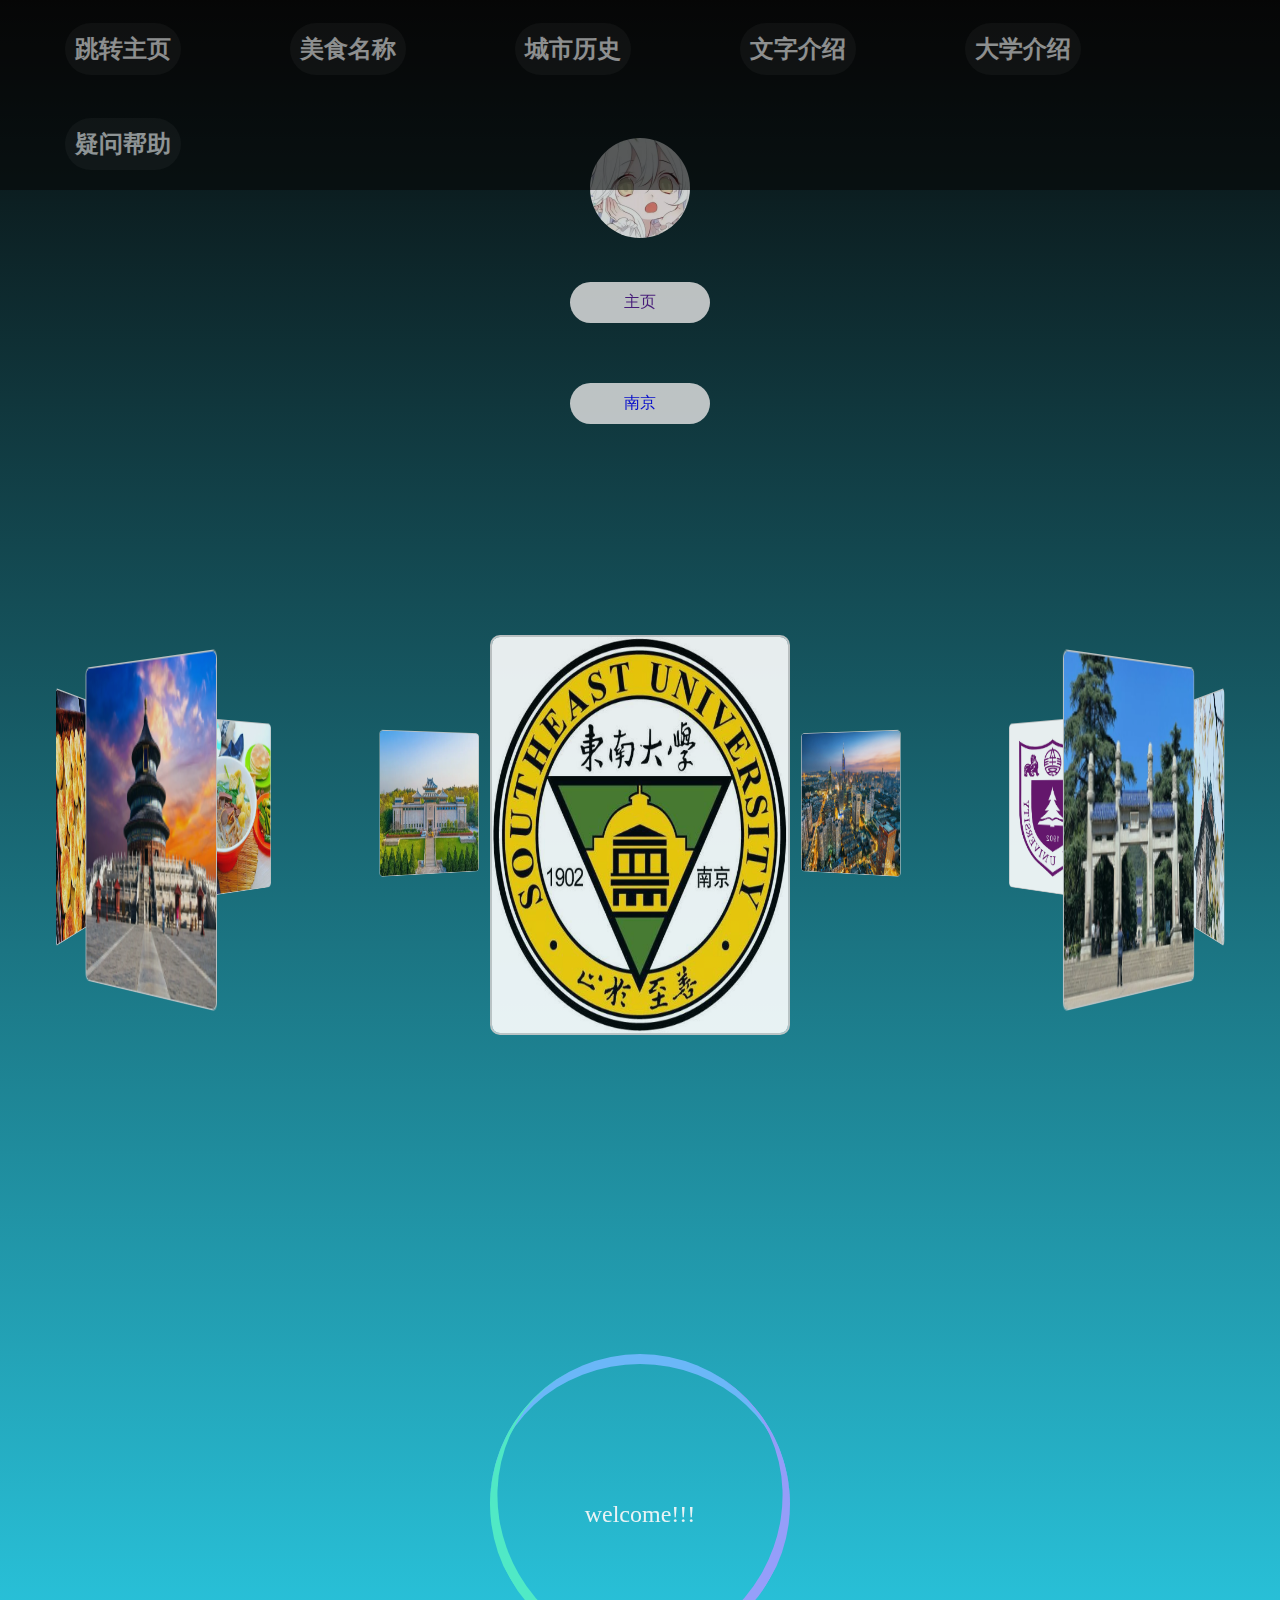
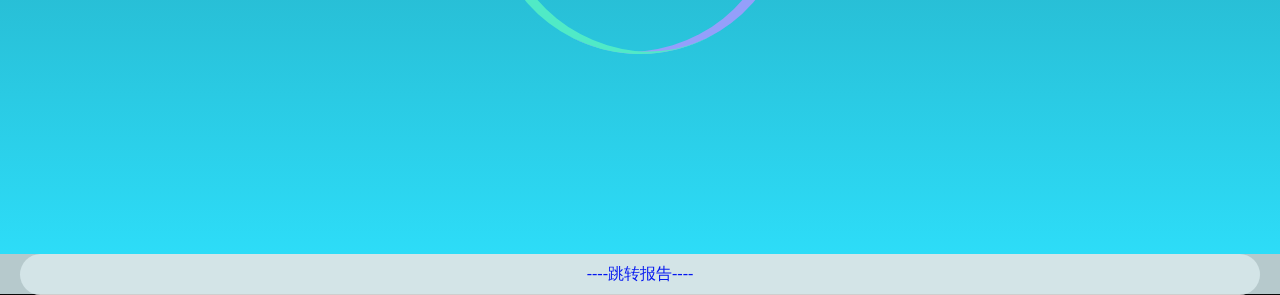
<file: index.html>
<!DOCTYPE html>
<html lang="en">
<head>
    
    <meta charset="UTF-8">
    <meta name="viewport" content="width=device-width, initial-scale=1.0">
    <meta http-equiv="X-UA-Compatible" content="IE=edge">
    <meta name="viewport" content="width=device-width, initial-scale=1.0">
    <title>欢迎来到主页</title>
    
    <style>
       body{
       background-color: rgb(127, 129, 129);
       opacity: 0.9;
       margin: 0;
       background-image: linear-gradient(to  bottom,rgb(8, 8, 8),rgb(46, 225, 253));
       }
        .beijing{
            border-radius:200px ;
            background: rgb(41, 42, 42);
            opacity: 0.3;
            display: inline;
         padding: 200px

        }
       
        .yemian1{
background: rgb(120, 121, 121);
display: inline;
height: 400px;
width: 400px;
border-radius: 50PX;
margin-left: 100px;
opacity: 0.9;



        }
        .yemian2{
            list-style: none;
 
    border: 100px;
   width: 200px;
    margin: 10PX auto;
        }
        .yemian3{
          padding: 10px;
    text-align: center;
         
        }
        a{
            background: rgb(231, 229, 229);
      margin: 20px;
      display: block;
     text-decoration-line: none;
     padding: 10px;
     border-radius: 100px;
 
 
        }
        a:hover{
            background: rgb(0, 179, 255);
            color: aliceblue;
        }
       img{
        border-radius:300px;
       }




      
       .nanjingziti{
        display: block;
        background: rgb(248, 245, 245);
       border-radius: 100px;
       }
     

.jiewei{
    height: 40px;
    background: rgb(199, 199, 199);
    text-align: center;
   
}
.jiewie a{
    font-size: larger;
    font-weight: bolder;
}
* {
      margin: 0;
      padding: 0;
      box-sizing: border-box;
    }

   
    .container {
      position: absolute;
      width: 1000px;
      height: 500px;
      top: 15%;
      left: 50%;
      transform: translateX(-50%);
      z-index: 999;
      display: flex;
      justify-content: center;
      align-items: center;
      perspective: 1000px;
      margin-top: 400px;
    }
   .baohan .box {
      width: 150px;
      height: 150px;
      position: relative;
      transform-style: preserve-3d;
      animation: run 11s linear infinite;
    }
   .baohan .circle {
      position: absolute;
      top: 0;
      left: 0;
      width: 150px;
      height: 150px;
    }

    /*设置图像大小、边框、圆角、位置*/
    .circle img {
      width: 150px;
      height: 200px;
      border: 1px solid #ccc;
      border-radius: 5px;
      box-sizing: border-box;
    }

    .circle1 {
      transform: translateZ(500px);
    }
    .circle2 {
      transform: rotateY(36deg) translateZ(500px);
    }
    .circle3 {
      transform: rotateY(72deg) translateZ(500px);
    }
    .circle4 {
      transform: rotateY(108deg) translateZ(500px);
    }
    .circle5 {
      transform: rotateY(144deg) translateZ(500px);
    }
    .circle6 {
      transform: rotateY(180deg) translateZ(500px) ;
    }
    .circle7 {
      transform: rotateY(216deg) translateZ(500px);
    }
    .circle8 {
      transform: rotateY(252deg) translateZ(500px);
    }
    .circle9 {
      transform: rotateY(288deg) translateZ(500px);
    }
    .circle10 {
      transform: rotateY(324deg) translateZ(500px);
    }
    @keyframes run {
      0% {
        transform: rotateY(0);
      }

      100% {
        transform: rotateY(360deg);
      }
    }
    .jianlanse{
        height: 200px;
        text-align: center;
        margin-top: 400px;
        color: aliceblue;
        font-size: 60px;
        font-weight: 900;
        text-shadow: 0px 0px 20px rgb(0, 255, 195);
    }
    @keyframes rotate {
            100%{
                transform: rotateZ(360deg);
            }
        }
        @keyframes rotate_ni {
            100%{
                transform: rotateZ(-360deg);
            }
        }
       
        .loading {
            position: relative;
            width: 300px;
            height: 300px;
            box-sizing: border-box;
            border-radius: 50%;
            border-top: 10px solid #74b9ff;
            animation: rotate 2s linear infinite;
            margin: 100px auto;
            margin-bottom: 200px;
            margin-top: 300px;
            font-size: x-large;
        }
        .loading::before,.loading::after {
            content: '';
            width: 300px;
            height: 300px;
            position: absolute;
            left: 0;
            top: -10px;
            box-sizing: border-box;
            border-radius: 50%;
        }
        .loading::before {
            border-top: 10px solid #a29bfe;
            transform: rotate(120deg);
        }
        .loading::after {
            border-top: 10px solid #55efc4 ;
            transform: rotate(240deg);
        }
        span {
            position: absolute;
            color: snow;
            width: 300px;
            height: 300px;
            text-align: center;
            line-height: 300px;
            animation: rotate_ni 2s linear infinite;
        }
        .yemian2{
            animation: fadeinB 1s linear 1;
        }
        @-webkit-keyframes fadeinB{
    0%{opacity:0;-webkit-transform:translateY(100px);}
    100%{opacity:1;-webkit-transform:translateY(0);}
}
.zuo{
           
         
           display: block;
          
           height: 100px;
width: 1370;
        margin: 0;
         
       }
       .zuobiaoge{
           background: rgb(7, 7, 7);
           list-style: none;
       opacity: 0.6;
     margin: 0;
     border: 0;
    }
    
    .zuo li{
          
            margin-left: 45px;
            margin-right: 20px;
        }
   

           .zuobiaoge li{
               display: inline-block;
         margin-top: 3px;
            
           
       
           }
       
         .zuobiaoge li:hover{
            background:rgba(30, 30, 30, 0.777)
            ;
         
          } 
          
          .yemian4{
            animation: fadeinB 1s linear 1;
            margin: 0;
            position: sticky;
            top: 0;
            z-index: 10;
          }
          .zuobiaoge a{
            background: rgba(30, 30, 30, 0.777);
            color: white;
          
          }
          .zuobiaoge a:hover{
            color: black;
            background:  rgb(253, 253, 253);
         
          }
          .hidden{
            display: none;
            position: absolute;
            z-index: 2;
            width: 250px;
         
          }

  


.out{
    position: relative;
    display: inline-block;
}
.out:hover .hidden{
    display: block;

}
    </style>
</head>
<body>
    <div class="yemian4">

   
    <div class="zuo">
        <ul class="zuobiaoge">
            
            <li class="dierge"><h2><a href="index.html" target="_blank">跳转主页</a></h2></li>
            <li class="out"><h2>
               
                <a href="#meitu" >美食名称</a>
<div class="hidden">
<a href="#a">
金味栗子
</a>
<a href="#a">
    鸭得堡粉丝汤
</a>
<a>
    蓝老大糖藕粥
</a>
<a>
    小郑酥烧饼
</a>
</div>



            </h2>



            </li>
 <li class="dierge"><h2><a href="城市历史.html#tiaozhuan4">城市历史</a></h2></li>

            <li class="dierge"><h2><a href="照片.html#tiaozhuan1">文字介绍</a></h2></li>
           
          <li class="dierge"><h2><a href="daxue.html">大学介绍</a></h2></li>
           
            <li class="dierge"><h2><a href="#guodu">疑问帮助</a></h2></li>
           
        </ul>
   </div>
     </div>
    
    <nav class="yemian1">
        <ul class="yemian2">
            <li class="yemian3">
                <img class="zhaopian2" src="homework/1.webp" height="100px" width="100px" >
            </li>
            <li class="yemian3">
                <a href="">主页</a>
            </li>
            <li  class="yemian3" >
                <a href="照片.html" target="_blank">南京</a>
            </li>
          
           
        </ul>
    </nav>
    <div class="jianlanse">
图片一览
    </div>
    <div class="baohan">
        <div class="container">
            <div class="box">
              <div class="circle circle1">
                <img src="homework/东南大学图片.webp" alt="">
              </div>
              <div class="circle circle2">
                <img src="homework/中山陵.webp" alt="">
              </div>
              <div class="circle circle3">
                <img src="homework/南京大学.webp" alt="">
              </div>
              <div class="circle circle4">
                <img src="homework/南京大学图片.webp" alt="">
              </div>
              <div class="circle circle5">
                <img src="homework/南京.jpg" alt="">
              </div>
              <div class="circle circle6">
                <img src="homework/灵谷寺.webp" alt="">
              </div>
              <div class="circle circle7">
                <img src="homework/雨花台.webp" alt="">
              </div>
              <div class="circle circle8">
                <img src="homework/粉丝.webp" alt="">
              </div>
              <div class="circle circle9">
                <img src="homework/饼干.webp" alt="">
              </div>
              <div class="circle circle10">
                <img src="homework/beijing1.webp" alt="">
              </div>
            </div>
          </div>
<div>
    <div class="loading">
        <span>welcome!!!</span>
    </div>
</div>
  
    <div class="jiewei">
<a href="报告.html">----跳转报告----</a>
    </div>
</body>
</html>
</file>
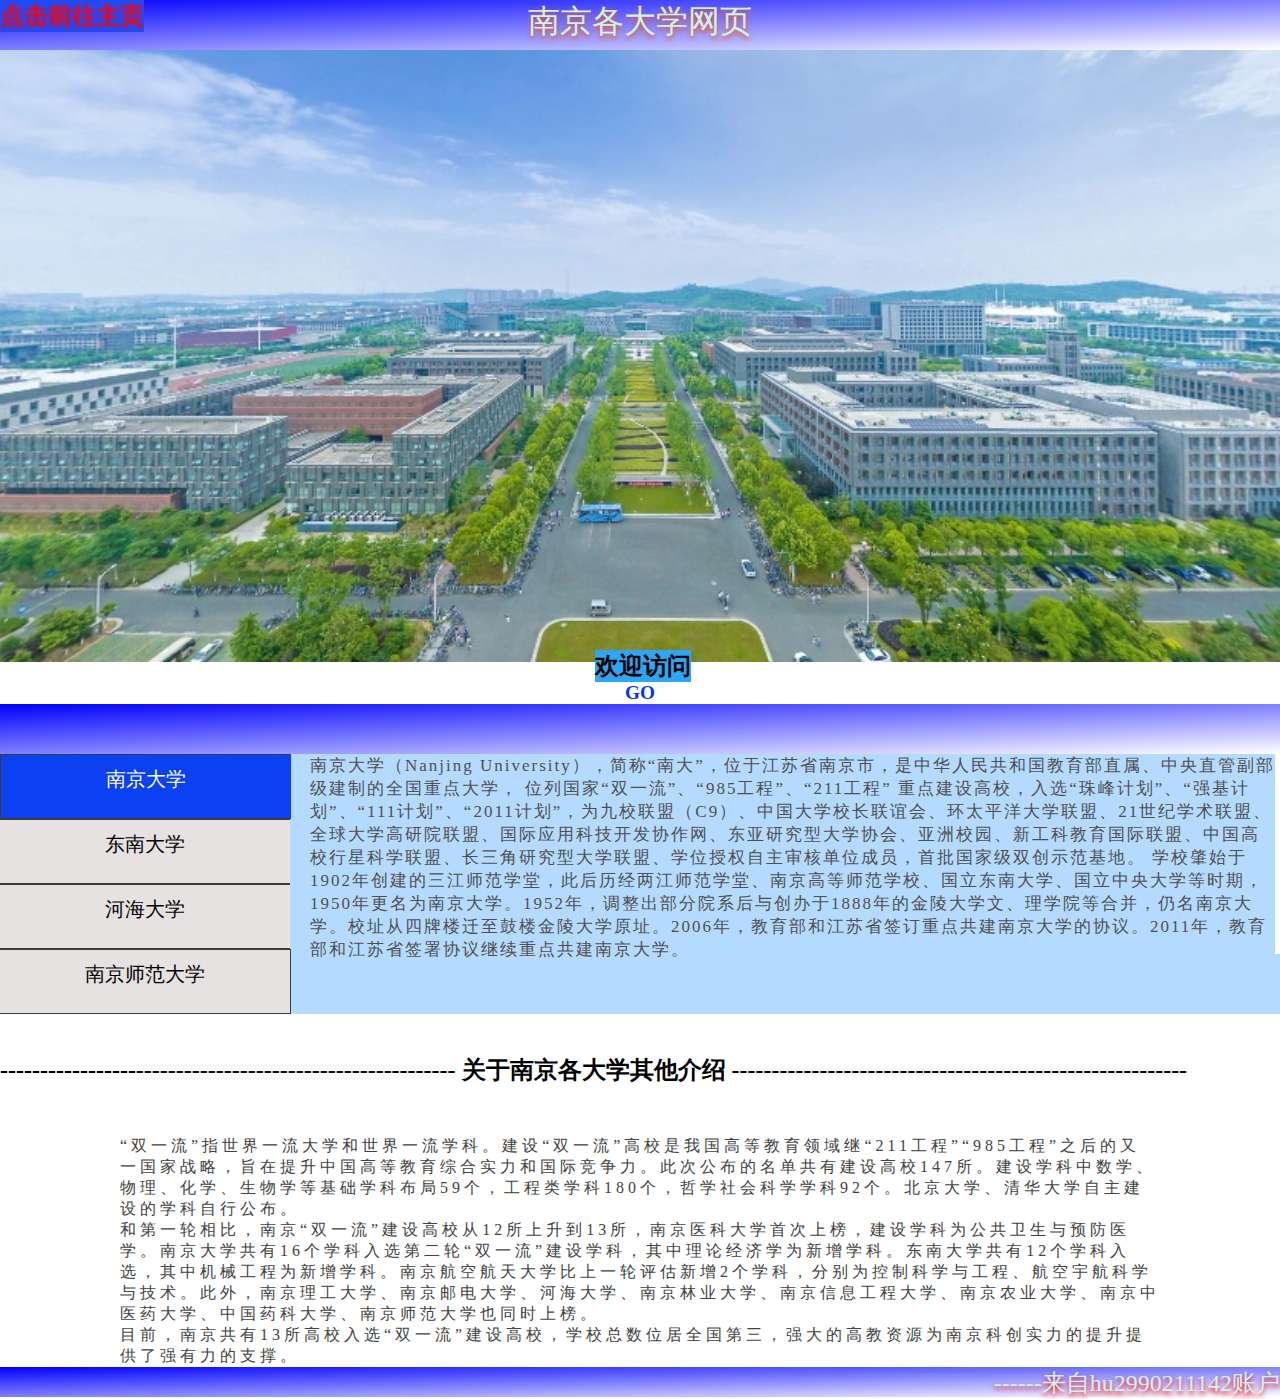
<file: daxue.html>
<!DOCTYPE html>
<html lang="en">
<head>
    <meta charset="UTF-8">
    <meta http-equiv="X-UA-Compatible" content="IE=edge">
    <meta name="viewport" content="width=device-width, initial-scale=1.0">
    <title>南京各大学介绍</title>
    <style>
        *{
            margin: 0;
            padding: 0;
        }
        .datupian {
           
            position: absolute;
            z-index: -1;
       
        }
 .jianbian1{
    background-image: linear-gradient(to right bottom,blue,white);
    height: 50px;
    width: 100%;
    text-align: center;
    font-size: xx-large;
    color: rgb(205, 242, 242);
    font-weight: 200;
    text-shadow: 0  3px 5px rgb(250, 86, 10);
   
 
 }
 .jianbian2{
   
    background-image: linear-gradient(to right bottom,blue,white);
    height: 50px;
    width: 100%;
    text-align: center;
    font-size: xx-large;
    color: rgb(205, 242, 242);
    font-weight: 200;
    text-shadow: 0  3px 5px rgb(250, 86, 10);
 }
 .jianbian3{
   
   background-image: linear-gradient(to right bottom,blue,white);
   height: 30px;
   width: 100%;
   text-align: right;
   font-size: x-large;
   color: rgb(205, 242, 242);
   font-weight: 100;
   text-shadow: 0  3px 5px rgb(246, 0, 0);
}
 .dajieshao{
    text-align: center;
  font-size: x-large;
    margin-top: 600px;
    font-weight: bold;
    background: rgb(46, 166, 246);
    display: inline-block;
    margin-left: 46.5%;

  
 }
 .go{
    text-align: center;
    font-size: larger;
    color: rgb(0, 51, 255);
    font-weight: bolder;
 }
        .bigbox{
         
            width: 1100px;
            height: 300px;
           
        }
 
        .map{
          
            width: 290px;
            height: 50px;
            float: left;
        }
 .map ul{
    width: 290px;
    margin:0;
 }
        .neirong{
            width: 1205px;
            height: 260px;
            background-color: rgb(180, 219, 255);
            margin-left: 290px;
        
        }
 
        li{
            
      
            width: 290px;
            height: 63px;
            background-color: rgb(230, 226, 226);
            list-style: none;
            border-top: 1px solid;
            border-bottom: 1px solid;
            border-color: rgb(59, 59, 59);
            text-align: center;
            line-height: 48px;
            font-size: 20px;
            cursor: pointer;
        }
 
        li:nth-child(1){
            border-left: 1px solid;
            border-color: rgb(59, 59, 59);
        }
 
        li:nth-child(4){
            border-right: 1px solid;
            border-color: rgb(59, 59, 59);
        }
 
        .choose{
            background-color: rgb(11, 65, 240);
            color: rgb(255, 255, 255);
        }
 
      
 
        .neirong div{
            font-size: 17px;
            letter-spacing: 2px;
            margin-left: 20px;
            margin-right: 20px;
            color: rgb(80, 79, 79);
        }
       .neirong img{
        float: right;
       }
       .wenzijieshao{
margin-left: 120px;
margin-right: 120px;
margin-top: 50px;
font-size:medium;
font-weight: 400;    letter-spacing: 4px;
color: rgb(66, 66, 66);
        }
        .shouye{
            text-align: center;
            font: bold;
            font-size: x-large;
            position: fixed;
            top: 0;
            background: rgb(31, 74, 249);
        }
        .shouye:hover a{
            color: red;
            
        }
        .shouye a{
            text-decoration-line: none;
            color: aliceblue;
            text-shadow: 0 0 5px red;
        }
       .datupian{
        animation: fadeinB 1s linear 1;
       }
        @-webkit-keyframes fadeinB{
    0%{opacity:0;-webkit-transform:translateY(100px);}
    100%{opacity:1;-webkit-transform:translateY(0);}
}
    </style>
</head>

  <body> 
 
        <img  class="datupian"  src="homework/南京大学城webp.webp" width="100%">
    <div class="shouye">
        <a href="index.html" target="_blank">点击前往主页</a>
    </div>   
  
 <div class="jianbian1">
南京各大学网页
        </div>
        <div class="dajieshao">
            欢迎访问
        </div>
        <div class="go">
            GO
        </div>
        <div class="jianbian2">

        </div>
   <div class="bigbox">
        <div class="map">
            <ul>
                <li class="choose">南京大学</li>
                <li>东南大学</li>
                <li>河海大学</li>
                <li>南京师范大学</li>
            </ul>
        </div>
        <div class="neirong">
            <div style="display:block"> 
                <img src="homework/南京大学图片.webp" width="200px" height="200px"> 南京大学（Nanjing University），简称“南大”，位于江苏省南京市，是中华人民共和国教育部直属、中央直管副部级建制的全国重点大学， 位列国家“双一流”、“985工程”、“211工程” 重点建设高校，入选“珠峰计划”、“强基计划”、“111计划”、“2011计划”，为九校联盟（C9）、中国大学校长联谊会、环太平洋大学联盟、21世纪学术联盟、全球大学高研院联盟、国际应用科技开发协作网、东亚研究型大学协会、亚洲校园、新工科教育国际联盟、中国高校行星科学联盟、长三角研究型大学联盟、学位授权自主审核单位成员，首批国家级双创示范基地。
                学校肇始于1902年创建的三江师范学堂，此后历经两江师范学堂、南京高等师范学校、国立东南大学、国立中央大学等时期，1950年更名为南京大学。1952年，调整出部分院系后与创办于1888年的金陵大学文、理学院等合并，仍名南京大学。校址从四牌楼迁至鼓楼金陵大学原址。2006年，教育部和江苏省签订重点共建南京大学的协议。2011年，教育部和江苏省签署协议继续重点共建南京大学。</div>
            <div style="display: none;">
                <img src="homework/东南大学图片.webp" width="200px" height="200px">
                东南大学（Southeast University），简称“东大”   ，本部位于南京  ，是中华人民共和国教育部直属全国重点大学，中央直管副部级建制，是国家“双一流”、“985工程”、“211工程”重点建设高校  ，入选“珠峰计划”  、“强基计划”、“2011计划”、“111计划”、卓越工程师教育培养计划、卓越医生教育培养计划、学位授权自主审核单位   、首批未来技术学院建设高校 ，为“建筑老八校”  、卓越大学联盟 、长三角可持续发展大学联盟  、中英大学工程教育与研究联盟  、中俄工科大学联盟  、碳中和世界大学联盟 成员。
                东南大学肇始于1902年创建的三江师范学堂，后历经两江师范学堂、南京高等师范学校、国立东南大学、国立中央大学等重要历史时期。1952年全国高校院系调整，学校文理等科迁出，以原国立中央大学工学院为主体，先后并入复旦大学、交通大学、浙江大学、金陵大学等校的有关系科，在国立中央大学本部原址（今东南大学四牌楼校区  ）建立南京工学院，1988年恢复东南大学校名。2000年与原南京铁道医学院、南京交通高等专科学校、南京地质学校合并组建新的东南大学。</div>
            <div  style="display: none;">
                <img src="homework/河海大学.webp" width="200px" height="200px">
                河海大学（Hohai University），简称“河海（HHU）”，是以水利为特色，工科为优势，经、管、文、理、法、艺、教、农等多学科协调发展的中华人民共和国教育部直属全国重点大学，教育部、水利部、国家海洋局与江苏省人民政府共建高校，是国家“双一流”建设高校，国家“211工程”重点建设、“985工程优势学科创新平台”建设以及设立研究生院的高校，全国首批具有博士、硕士、学士三级学位授予权的单位  ，入选国家“111计划”、“卓越工程师教育培养计划”、国家级大学生创新创业训练计划、国家建设高水平大学公派研究生项目、国家级新工科研究与实践项目、中国政府奖学金来华留学生接收院校、国家大学生文化素质教育基地、全国高校实践育人创新创业基地。
                河海大学的前身可以追溯到1915年张謇创建于南京的“河海工程专门学校”，是中国首所培养水利人才的高等学府。1924年与国立东南大学工科合并成立河海工科大学，1927年并入国立第四中山大学，后更名为国立中央大学、南京大学。1952年南京大学水利系、交通大学水利系、同济大学土木系水利组、浙江大学土木系水利组以及华东水利专科学校合并成立“华东水利学院”。1960年被中共中央认定为全国重点大学。1985年恢复传统校名“河海大学”。</div>
            <div  style="display: none;">
                <img src="homework/南京师范大学.webp" width="200px" height="200px">
            
            南京师范大学（Nanjing Normal University），简称“南师”，坐落于六朝古都江苏省南京市，是教育部与江苏省人民政府共建的国家“双一流”建设高校， [58]  国家“211工程”首批重点建设高校，江苏高水平大学建设高校；入选国家“111计划”、卓越教师培养计划、卓越法律人才教育培养计划、国家建设高水平大学公派研究生项目、中国政府奖学金来华留学生接收院校、国家大学生文化素质教育基地、教育部来华留学示范基地，是中国高等师范教育的发祥地之一。 [1-3]   
                学校主源可追溯到1902年创办三江师范学堂，历经两江师范学堂、南京高等师范学校、国立东南大学、国立第四中山大学、江苏大学、国立中央大学、国立南京大学等时期；另一源头为1888年创办的汇文书院，后发展为私立金陵大学，1951年与金陵女子文理学院（原金陵女子大学）合并，成立公立金陵大学。1952年全国高校院系调整，以南京大学、金陵大学等有关院系为基础，在原金陵女子大学校址组建南京师范学院。1984年更名为南京师范大学。2000年南京动力高等专科学校并入。</div>
        </div>
   </div>
   <script>
       var lis=document.querySelector('ul').querySelectorAll('li');
       var divs=document.querySelector('.neirong').querySelectorAll('div');
       for(var i=0;i<lis.length;i++){
           lis[i].setAttribute('index',i);
           lis[i].onclick=function(){
               for(var i=0;i<lis.length;i++){
                   lis[i].className='';
               }
               this.className='choose';
               var index=this.getAttribute('index');
               for(var i=0;i<divs.length;i++){
                   divs[i].style.display='none';
               }
               divs[index].style.display='block';
           }
       }
   </script>
    <h2 id="tiaozhuan1"> ---------------------------------------------------------   关于南京各大学其他介绍 ---------------------------------------------------------</h2> <div class="wenzijieshao">
        <p class="wnezi">“双一流”指世界一流大学和世界一流学科。建设“双一流”高校是我国高等教育领域继“211工程”“985工程”之后的又一国家战略，旨在提升中国高等教育综合实力和国际竞争力。此次公布的名单共有建设高校147所。建设学科中数学、物理、化学、生物学等基础学科布局59个，工程类学科180个，哲学社会科学学科92个。北京大学、清华大学自主建设的学科自行公布。 </p><p> 和第一轮相比，南京“双一流”建设高校从12所上升到13所，南京医科大学首次上榜，建设学科为公共卫生与预防医学。南京大学共有16个学科入选第二轮“双一流”建设学科，其中理论经济学为新增学科。东南大学共有12个学科入选，其中机械工程为新增学科。南京航空航天大学比上一轮评估新增2个学科，分别为控制科学与工程、航空宇航科学与技术。此外，南京理工大学、南京邮电大学、河海大学、南京林业大学、南京信息工程大学、南京农业大学、南京中医药大学、中国药科大学、南京师范大学也同时上榜。<p>目前，南京共有13所高校入选“双一流”建设高校，学校总数位居全国第三，强大的高教资源为南京科创实力的提升提供了强有力的支撑。</p>
          
    </div>
    <div class="jianbian3">
<p>
    ------来自hu2990211142账户
</p>
    </div>
</body>
</html>
</file>
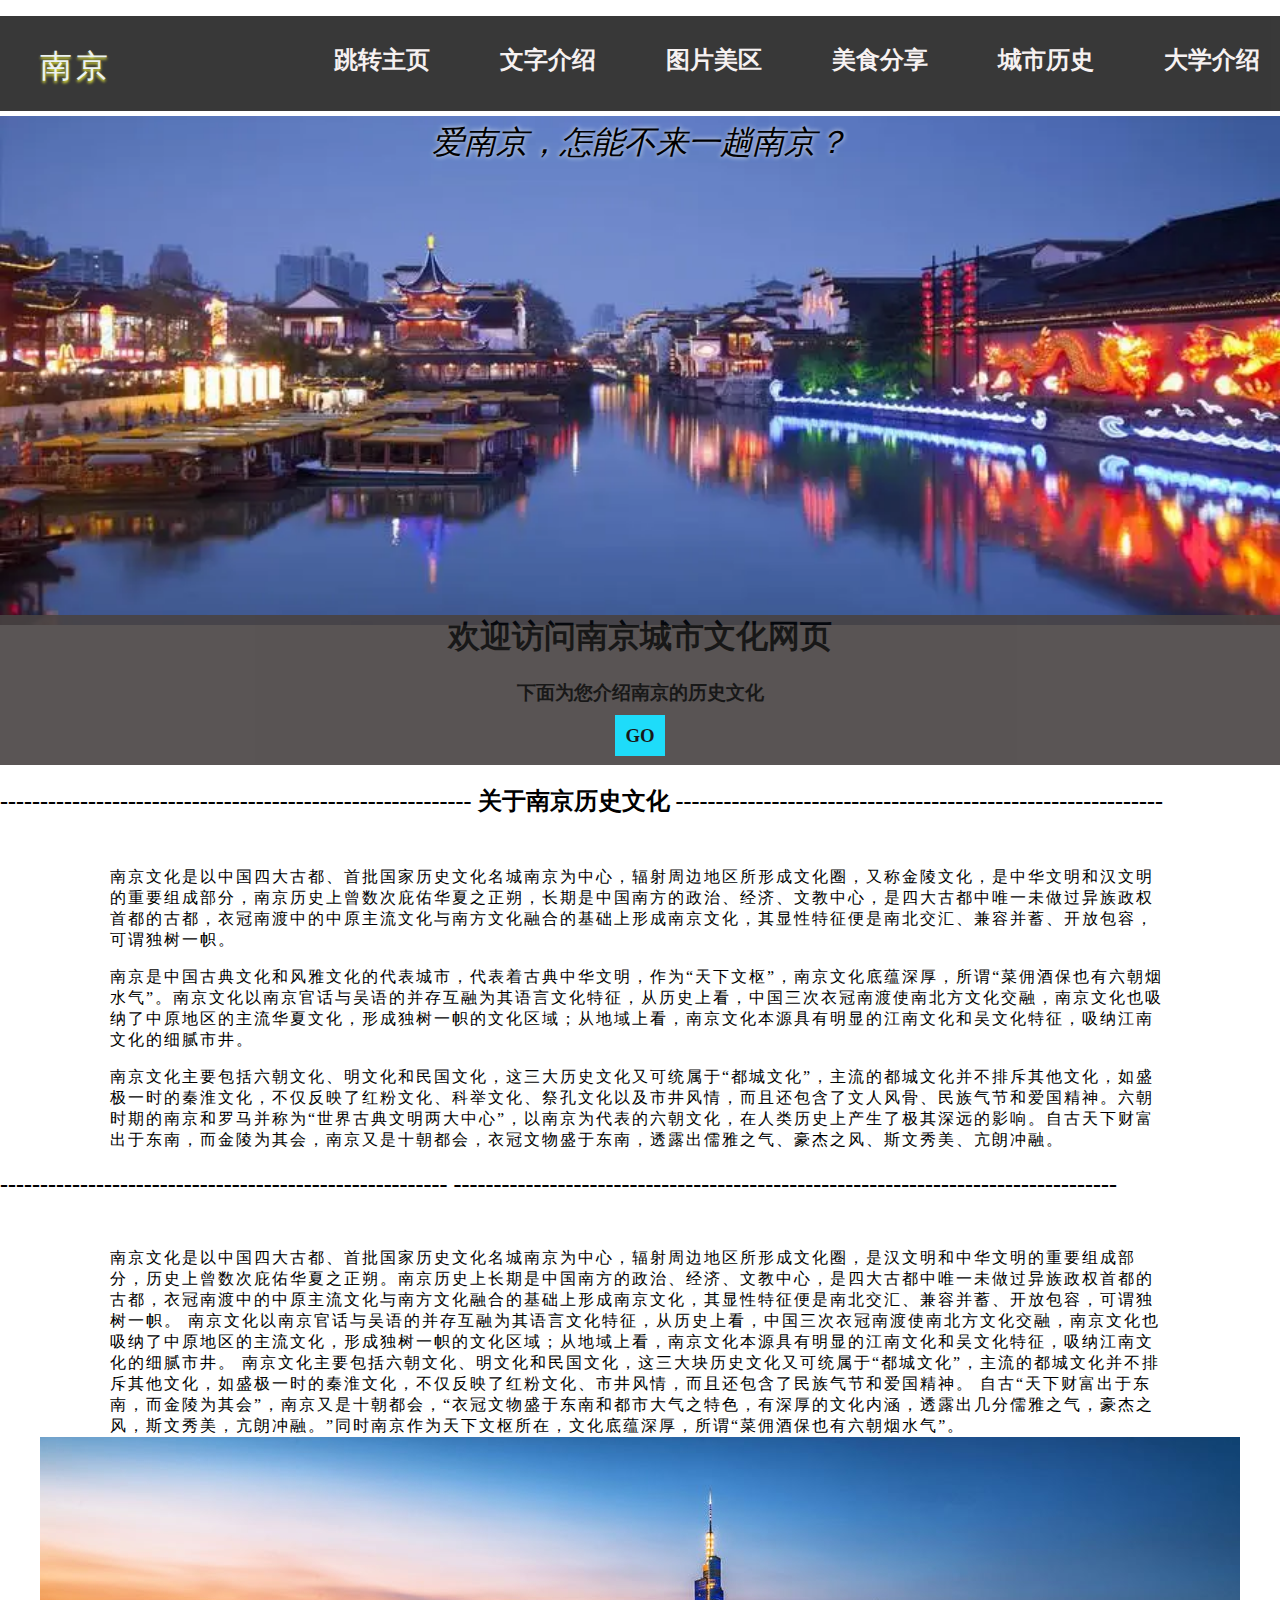
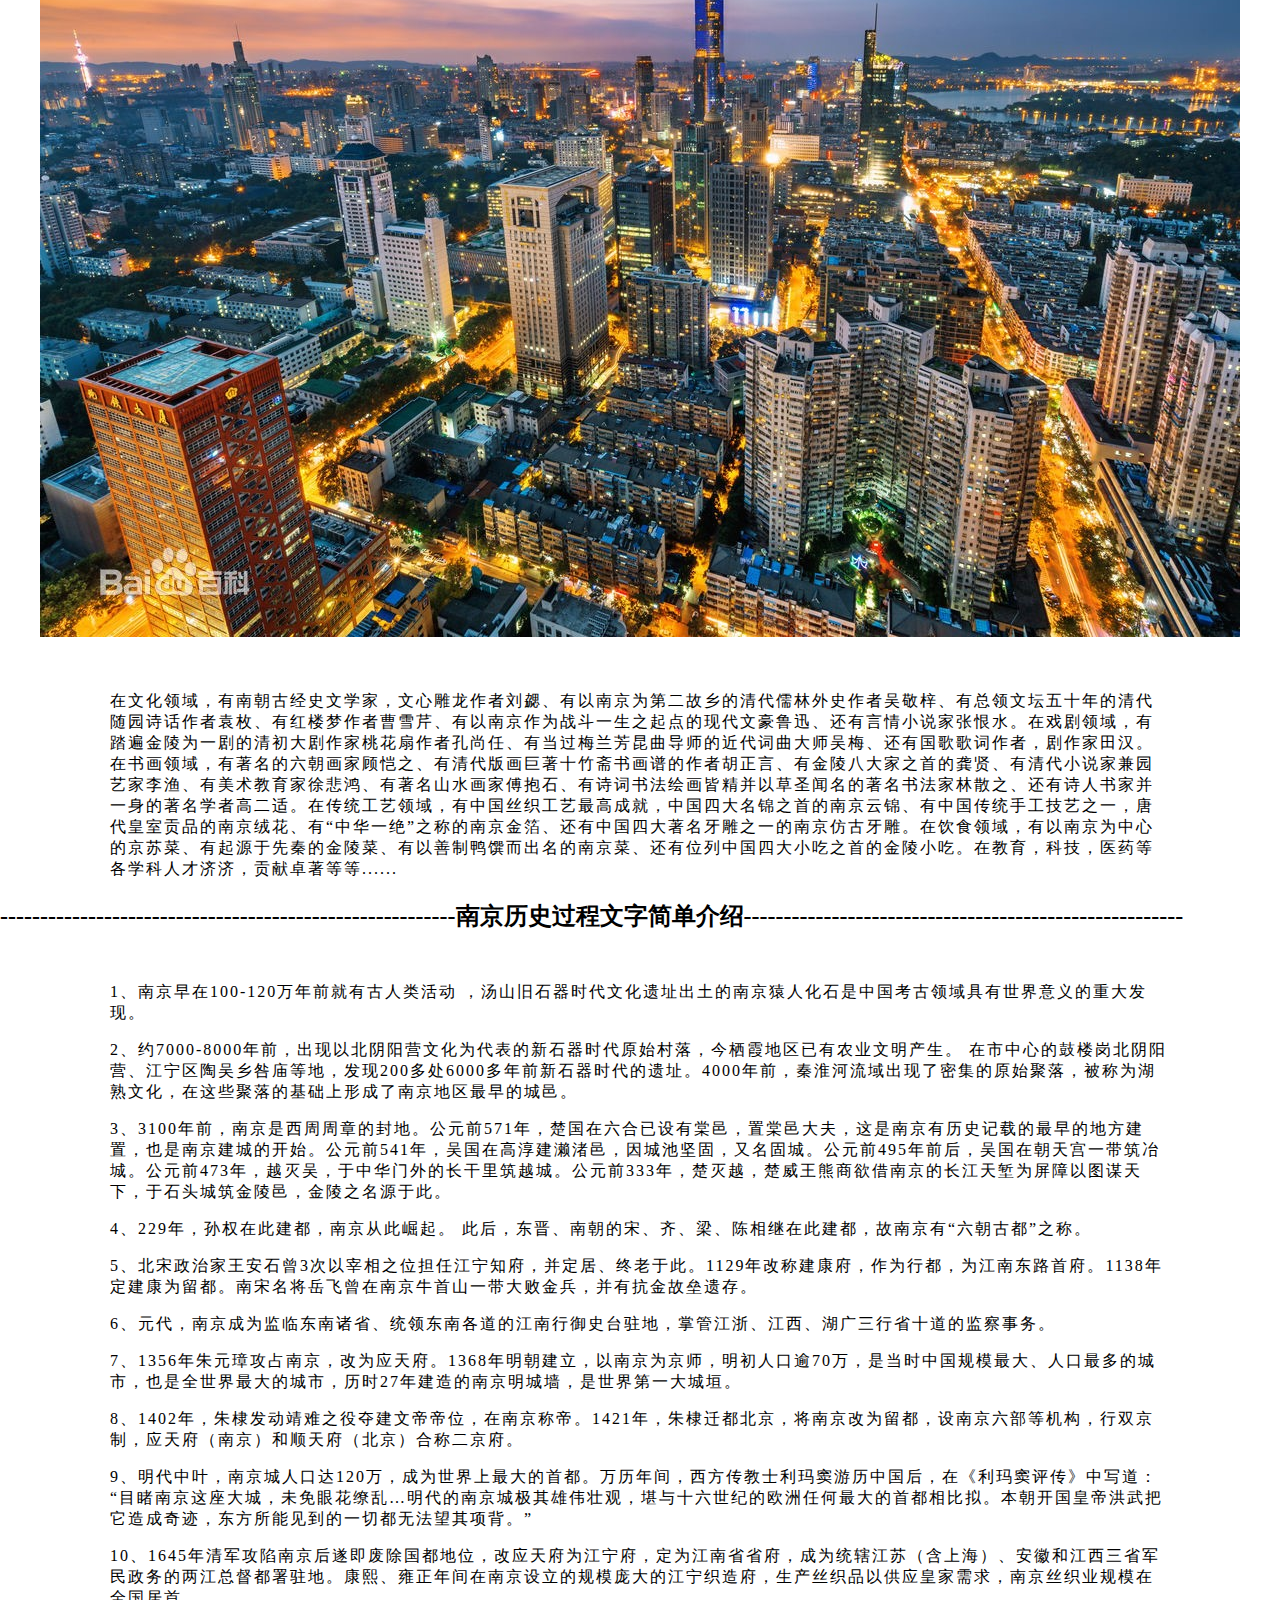
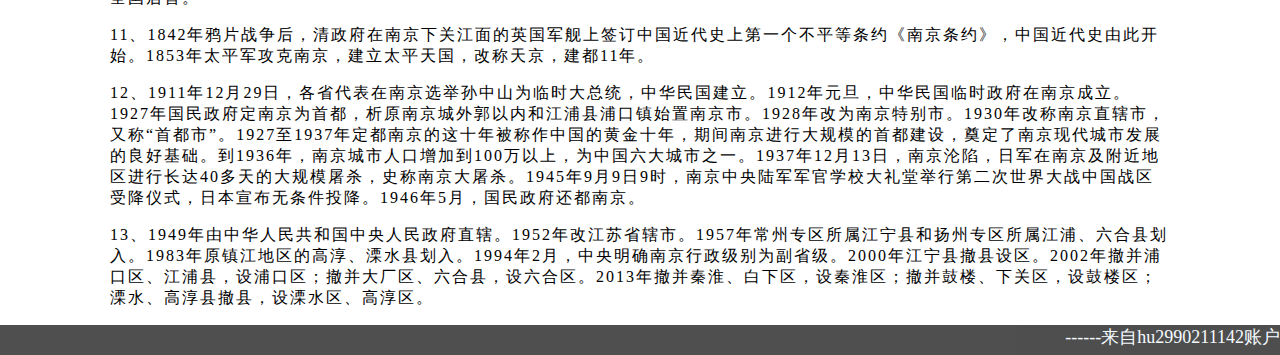
<file: 城市历史.html>
<!DOCTYPE html>
    <html lang="en">
    <head>
        <meta charset="UTF-8">
        <meta http-equiv="X-UA-Compatible" content="IE=edge">
        <meta name="viewport" content="width=device-width, initial-scale=1.0">
        <title>南京城市历史</title>
        <style>
              body{
        margin: 0;
      }
        .zuo{
           
         
            display: block;
           
            height: 100px;
 width: 1370;
         
          
        }
        .zuobiaoge{
            background: rgb(7, 7, 7);
            list-style: none;
        opacity: 0.8;
       color
    }

            .zuobiaoge li{
                display: inline-block;
          margin-top: 8px;
             
            
        
            }
          .zuobiaoge .dierge:hover{
            background: rgb(247, 3, 3)
            ;
            border-radius: 20px;
          } 
          .one{
            text-align: center;
            font-size: xx-large;
            margin-top: 5px;
         font-style: oblique;
         text-shadow: 0 0 5px rgb(242, 244, 242);
    
          }   
          
       
         
          
          
      a{
        text-decoration-line: none;
        color: rgb(245, 238, 238);
    }    
        .diyige{
            color: rgb(232, 239, 239);
           font-weight: 500;
          font-size: xx-large;
          text-shadow: 0 2px 3px rgb(240, 244, 9);
        }
        .diyige:hover{
            font-size: xx-large;
            font-weight: bolder;
        }
        .dierge{
            float: right;
            margin-left: 50px;
            margin-right: 20px;
        }
        .nanjingshouyetu{
            z-index: -1;
            position: absolute;
        }
        .huangying{
      text-align: center;
background: rgb(72, 66, 66);
margin-top: 450px;
width:100%;
opacity: 0.9;
height: 150px;
        }
        .go{
            background: rgb(6, 217, 250);
            color: black;
padding: 10px;

        }
        .dierg{
        float: right;
            margin-left: 50px;
            margin-right: 20px;
      }
      .dierg:hover{
        background: rgb(7, 51, 245);
        border-radius: 20px;
        
      }
      .wenzijieshao{
margin-left: 110px;
margin-right: 110px;
margin-top: 50px;
font-size:medium;
font-weight: 400;    letter-spacing: 2px;
        }
       #meitu{
        text-align: center;
       background-image: linear-gradient(to right bottom,gray,red);
        padding: 20px;
        border-radius: 50px;
        color: rgb(255, 255, 255);
        opacity: 0.8;
        font-weight: 300;
        font-size: xx-large;
       
       }
       .qq{
        text-align: center;
       }
       .jiewei{
    background: rgb(4, 4, 4);
    height: 30px;
    opacity: 0.7;
    color: aliceblue;
    text-align: right;
    font-size: large;
    font-weight: 300;
}
.fade{
    animation: fadeinB 1s linear 1;
}
@-webkit-keyframes fadeinB{
    0%{opacity:0;-webkit-transform:translateY(100px);}
    100%{opacity:1;-webkit-transform:translateY(0);}
}
        </style>
    </head>
    <body>
        <div class="zuo">
            <ul class="zuobiaoge">
                <li  > <h1><a class="diyige" href="#">南</a></h1></li>
                <li  ><h1><a class="diyige" href="#">京</a></h1></li>
                <li class="dierg"><h2><a href="daxue.html">大学介绍</a></h2></li>
                <li class="dierg"><h2><a href="#guodu">城市历史</a></h2></li>
                <li class="dierge"><h2><a href="照片.html#guodu">美食分享</a></h2></li>
                <li class="dierge"><h2><a href="照片.html#meitu">图片美区</a></h2></li>
                <li class="dierge"><h2><a href="照片.html#tiaozhuan1">文字介绍</a></h2></li>
                <li class="dierg"><h2><a href="index.html" target="_blank">跳转主页</a></h2></li>
             
               
            </ul>
       </div>
     <img class="nanjingshouyetu" src="homework/南京首页图.webp" width="100%"> 
     <div class="one">
        爱南京，怎能不来一趟南京？
     </div>
     <div id="tiaozhuan4">

    
         <div class="huangying">
            <h1>欢迎访问南京城市文化网页</h1>
            <h3>下面为您介绍南京的历史文化</h3>
            <h3 ><a class="go" href="#tiaozhuan1">GO</a></h3>
         </div> 
        </div>
        <div class="fade">

       
        <h2 id="tiaozhuan1"> -----------------------------------------------------------   关于南京历史文化 -------------------------------------------------------------</h2> <div class="wenzijieshao">
            <p class="wnezi">南京文化是以中国四大古都、首批国家历史文化名城南京为中心，辐射周边地区所形成文化圈，又称金陵文化，是中华文明和汉文明的重要组成部分，南京历史上曾数次庇佑华夏之正朔，长期是中国南方的政治、经济、文教中心，是四大古都中唯一未做过异族政权首都的古都，衣冠南渡中的中原主流文化与南方文化融合的基础上形成南京文化，其显性特征便是南北交汇、兼容并蓄、开放包容，可谓独树一帜。 </p><p> 南京是中国古典文化和风雅文化的代表城市，代表着古典中华文明，作为“天下文枢”，南京文化底蕴深厚，所谓“菜佣酒保也有六朝烟水气”。南京文化以南京官话与吴语的并存互融为其语言文化特征，从历史上看，中国三次衣冠南渡使南北方文化交融，南京文化也吸纳了中原地区的主流华夏文化，形成独树一帜的文化区域；从地域上看，南京文化本源具有明显的江南文化和吴文化特征，吸纳江南文化的细腻市井。<p>南京文化主要包括六朝文化、明文化和民国文化，这三大历史文化又可统属于“都城文化”，主流的都城文化并不排斥其他文化，如盛极一时的秦淮文化，不仅反映了红粉文化、科举文化、祭孔文化以及市井风情，而且还包含了文人风骨、民族气节和爱国精神。六朝时期的南京和罗马并称为“世界古典文明两大中心”，以南京为代表的六朝文化，在人类历史上产生了极其深远的影响。自古天下财富出于东南，而金陵为其会，南京又是十朝都会，衣冠文物盛于东南，透露出儒雅之气、豪杰之风、斯文秀美、亢朗冲融。</p>
           
        </div>
     </div>
     <div class="fade">

     
     <h2 id="tiaozhuan1"> --------------------------------------------------------   -----------------------------------------------------------------------------------</h2>

<div class="wenzijieshao">
    南京文化是以中国四大古都、首批国家历史文化名城南京为中心，辐射周边地区所形成文化圈，是汉文明和中华文明的重要组成部分，历史上曾数次庇佑华夏之正朔。南京历史上长期是中国南方的政治、经济、文教中心，是四大古都中唯一未做过异族政权首都的古都，衣冠南渡中的中原主流文化与南方文化融合的基础上形成南京文化，其显性特征便是南北交汇、兼容并蓄、开放包容，可谓独树一帜。
    南京文化以南京官话与吴语的并存互融为其语言文化特征，从历史上看，中国三次衣冠南渡使南北方文化交融，南京文化也吸纳了中原地区的主流文化，形成独树一帜的文化区域；从地域上看，南京文化本源具有明显的江南文化和吴文化特征，吸纳江南文化的细腻市井。
    南京文化主要包括六朝文化、明文化和民国文化，这三大块历史文化又可统属于“都城文化”，主流的都城文化并不排斥其他文化，如盛极一时的秦淮文化，不仅反映了红粉文化、市井风情，而且还包含了民族气节和爱国精神。
    自古“天下财富出于东南，而金陵为其会”，南京又是十朝都会，“衣冠文物盛于东南和都市大气之特色，有深厚的文化内涵，透露出几分儒雅之气，豪杰之风，斯文秀美，亢朗冲融。”同时南京作为天下文枢所在，文化底蕴深厚，所谓“菜佣酒保也有六朝烟水气”。
</div></div>
<div class="qq">
    <img src="homework/南京.jpg">
</div>
<div class="fade">


<div class="wenzijieshao">
    在文化领域，有南朝古经史文学家，文心雕龙作者刘勰、有以南京为第二故乡的清代儒林外史作者吴敬梓、有总领文坛五十年的清代随园诗话作者袁枚、有红楼梦作者曹雪芹、有以南京作为战斗一生之起点的现代文豪鲁迅、还有言情小说家张恨水。在戏剧领域，有踏遍金陵为一剧的清初大剧作家桃花扇作者孔尚任、有当过梅兰芳昆曲导师的近代词曲大师吴梅、还有国歌歌词作者，剧作家田汉。在书画领域，有著名的六朝画家顾恺之、有清代版画巨著十竹斋书画谱的作者胡正言、有金陵八大家之首的龚贤、有清代小说家兼园艺家李渔、有美术教育家徐悲鸿、有著名山水画家傅抱石、有诗词书法绘画皆精并以草圣闻名的著名书法家林散之、还有诗人书家并一身的著名学者高二适。在传统工艺领域，有中国丝织工艺最高成就，中国四大名锦之首的南京云锦、有中国传统手工技艺之一，唐代皇室贡品的南京绒花、有“中华一绝”之称的南京金箔、还有中国四大著名牙雕之一的南京仿古牙雕。在饮食领域，有以南京为中心的京苏菜、有起源于先秦的金陵菜、有以善制鸭馔而出名的南京菜、还有位列中国四大小吃之首的金陵小吃。在教育，科技，医药等各学科人才济济，贡献卓著等等......
</div></div>
<div class="fade">
    <h2>---------------------------------------------------------南京历史过程文字简单介绍-------------------------------------------------------

    </h2>
    <div class="wenzijieshao">
        <p>
            1、南京早在100-120万年前就有古人类活动 ，汤山旧石器时代文化遗址出土的南京猿人化石是中国考古领域具有世界意义的重大发现。
        </p>
<p>
    2、约7000-8000年前，出现以北阴阳营文化为代表的新石器时代原始村落，今栖霞地区已有农业文明产生。 在市中心的鼓楼岗北阴阳营、江宁区陶吴乡咎庙等地，发现200多处6000多年前新石器时代的遗址。4000年前，秦淮河流域出现了密集的原始聚落，被称为湖熟文化，在这些聚落的基础上形成了南京地区最早的城邑。
</p>

<p>
    3、3100年前，南京是西周周章的封地。公元前571年，楚国在六合已设有棠邑，置棠邑大夫，这是南京有历史记载的最早的地方建置，也是南京建城的开始。公元前541年，吴国在高淳建濑渚邑，因城池坚固，又名固城。公元前495年前后，吴国在朝天宫一带筑冶城。公元前473年，越灭吴，于中华门外的长干里筑越城。公元前333年，楚灭越，楚威王熊商欲借南京的长江天堑为屏障以图谋天下，于石头城筑金陵邑，金陵之名源于此。
</p>

<p>
    4、229年，孙权在此建都，南京从此崛起。 此后，东晋、南朝的宋、齐、梁、陈相继在此建都，故南京有“六朝古都”之称。
</p>
<p>
    5、北宋政治家王安石曾3次以宰相之位担任江宁知府，并定居、终老于此。1129年改称建康府，作为行都，为江南东路首府。1138年定建康为留都。南宋名将岳飞曾在南京牛首山一带大败金兵，并有抗金故垒遗存。
</p>


<p>
    6、元代，南京成为监临东南诸省、统领东南各道的江南行御史台驻地，掌管江浙、江西、湖广三行省十道的监察事务。
</p>

<p>
    7、1356年朱元璋攻占南京，改为应天府。1368年明朝建立，以南京为京师，明初人口逾70万，是当时中国规模最大、人口最多的城市，也是全世界最大的城市，历时27年建造的南京明城墙，是世界第一大城垣。
</p>
<p>
    8、1402年，朱棣发动靖难之役夺建文帝帝位，在南京称帝。1421年，朱棣迁都北京，将南京改为留都，设南京六部等机构，行双京制，应天府（南京）和顺天府（北京）合称二京府。
</p>
<p>
    
9、明代中叶，南京城人口达120万，成为世界上最大的首都。万历年间，西方传教士利玛窦游历中国后，在《利玛窦评传》中写道：“目睹南京这座大城，未免眼花缭乱…明代的南京城极其雄伟壮观，堪与十六世纪的欧洲任何最大的首都相比拟。本朝开国皇帝洪武把它造成奇迹，东方所能见到的一切都无法望其项背。”
</p>


<p>
    10、1645年清军攻陷南京后遂即废除国都地位，改应天府为江宁府，定为江南省省府，成为统辖江苏（含上海）、安徽和江西三省军民政务的两江总督都署驻地。康熙、雍正年间在南京设立的规模庞大的江宁织造府，生产丝织品以供应皇家需求，南京丝织业规模在全国居首。
</p>

<p>
    11、1842年鸦片战争后，清政府在南京下关江面的英国军舰上签订中国近代史上第一个不平等条约《南京条约》，中国近代史由此开始。1853年太平军攻克南京，建立太平天国，改称天京，建都11年。
</p>
<p>
    12、1911年12月29日，各省代表在南京选举孙中山为临时大总统，中华民国建立。1912年元旦，中华民国临时政府在南京成立。1927年国民政府定南京为首都，析原南京城外郭以内和江浦县浦口镇始置南京市。1928年改为南京特别市。1930年改称南京直辖市，又称“首都市”。1927至1937年定都南京的这十年被称作中国的黄金十年，期间南京进行大规模的首都建设，奠定了南京现代城市发展的良好基础。到1936年，南京城市人口增加到100万以上，为中国六大城市之一。1937年12月13日，南京沦陷，日军在南京及附近地区进行长达40多天的大规模屠杀，史称南京大屠杀。1945年9月9日9时，南京中央陆军军官学校大礼堂举行第二次世界大战中国战区受降仪式，日本宣布无条件投降。1946年5月，国民政府还都南京。
</p>

<p>
    13、1949年由中华人民共和国中央人民政府直辖。1952年改江苏省辖市。1957年常州专区所属江宁县和扬州专区所属江浦、六合县划入。1983年原镇江地区的高淳、溧水县划入。1994年2月，中央明确南京行政级别为副省级。2000年江宁县撤县设区。2002年撤并浦口区、江浦县，设浦口区；撤并大厂区、六合县，设六合区。2013年撤并秦淮、白下区，设秦淮区；撤并鼓楼、下关区，设鼓楼区；溧水、高淳县撤县，设溧水区、高淳区。
</p>


    </div>
</div>
<div class="jiewei">
------来自hu2990211142账户
</div>

    </body>
    </html>
</file>
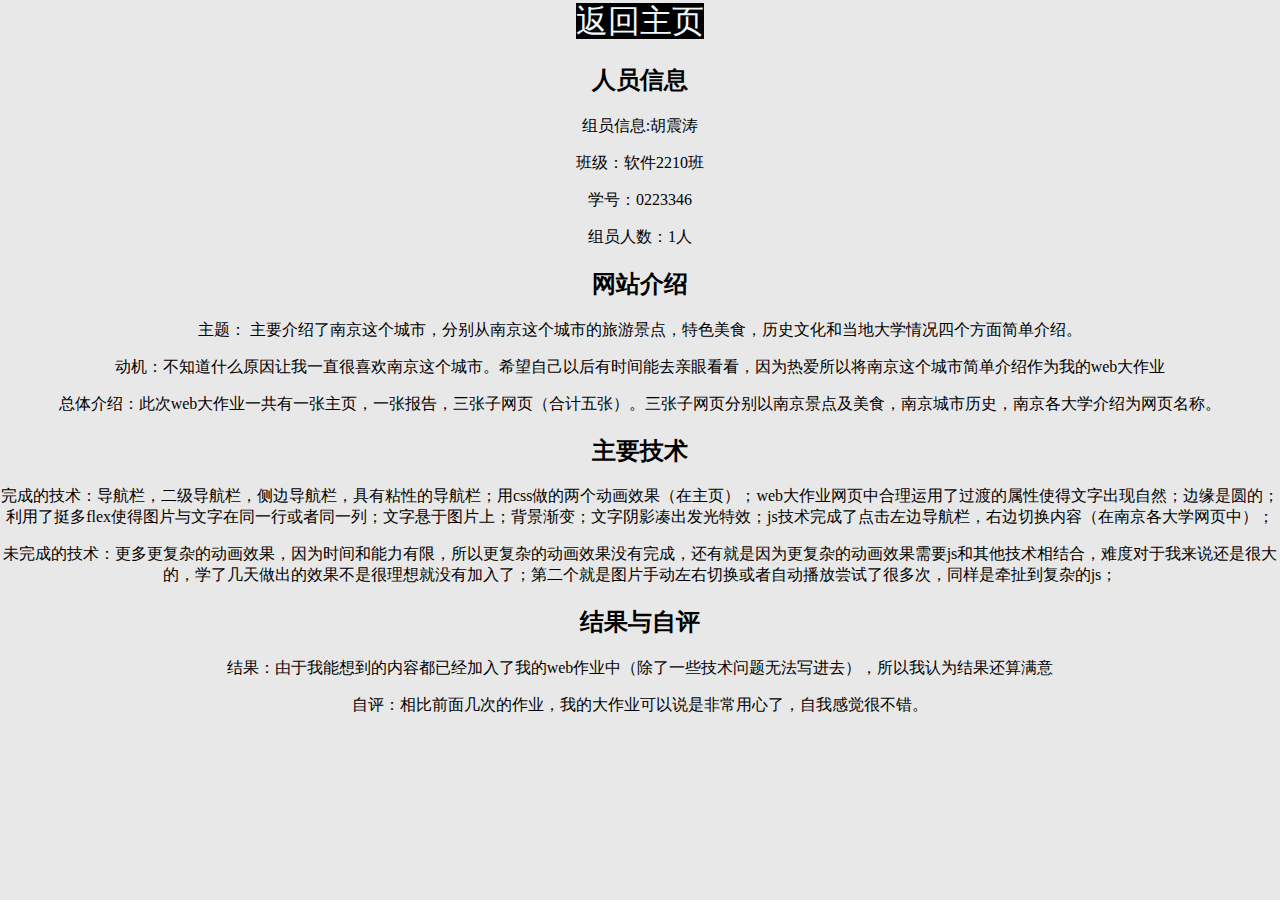
<file: 报告.html>
<!DOCTYPE html>
<html lang="en">
<head>
    <meta charset="UTF-8">
    <meta http-equiv="X-UA-Compatible" content="IE=edge">
    <meta name="viewport" content="width=device-width, initial-scale=1.0">
    <title>报告</title>
    <style>
        body{
            margin: 0;
            background: rgba(159, 158, 158, 0.236);
        }
        .zong{
            text-align: center;
        }
        .a{
            text-align: center;
            font-size:xx-large;

        }
        a{
            text-decoration-line: none;
            background: #000;
            color: aliceblue;
        }
    </style>
</head>
<body>
    <div class="a">
        <a href="index.html" target="_blank">
            返回主页
        </a>
    </div>
   <div class="zong">
    <div>
        <h2>
            人员信息
        </h2>
        <p>
            组员信息:胡震涛 
            
        </p>
        <p>
            班级：软件2210班
        </p>
        <p>
            学号：0223346
        </p>
        <p>
            组员人数：1人
        </p>
        <h2>
            网站介绍
        </h2>
        <p>
           主题： 主要介绍了南京这个城市，分别从南京这个城市的旅游景点，特色美食，历史文化和当地大学情况四个方面简单介绍。
        </p>
        <p>
            动机：不知道什么原因让我一直很喜欢南京这个城市。希望自己以后有时间能去亲眼看看，因为热爱所以将南京这个城市简单介绍作为我的web大作业
        </p>
        <p>
            总体介绍：此次web大作业一共有一张主页，一张报告，三张子网页（合计五张）。三张子网页分别以南京景点及美食，南京城市历史，南京各大学介绍为网页名称。
        </p>
        <h2>
            主要技术
        </h2>
        <p>
            完成的技术：导航栏，二级导航栏，侧边导航栏，具有粘性的导航栏；用css做的两个动画效果（在主页）；web大作业网页中合理运用了过渡的属性使得文字出现自然；边缘是圆的；利用了挺多flex使得图片与文字在同一行或者同一列；文字悬于图片上；背景渐变；文字阴影凑出发光特效；js技术完成了点击左边导航栏，右边切换内容（在南京各大学网页中）；
        </p>
        <p>
            未完成的技术：更多更复杂的动画效果，因为时间和能力有限，所以更复杂的动画效果没有完成，还有就是因为更复杂的动画效果需要js和其他技术相结合，难度对于我来说还是很大的，学了几天做出的效果不是很理想就没有加入了；第二个就是图片手动左右切换或者自动播放尝试了很多次，同样是牵扯到复杂的js；
        </p>
        <h2>
            结果与自评
        </h2>
        <p>
            结果：由于我能想到的内容都已经加入了我的web作业中（除了一些技术问题无法写进去），所以我认为结果还算满意
        </p>
        <p>
            自评：相比前面几次的作业，我的大作业可以说是非常用心了，自我感觉很不错。
        </p>
    </div>
   </div>
</body>
</html>
</file>
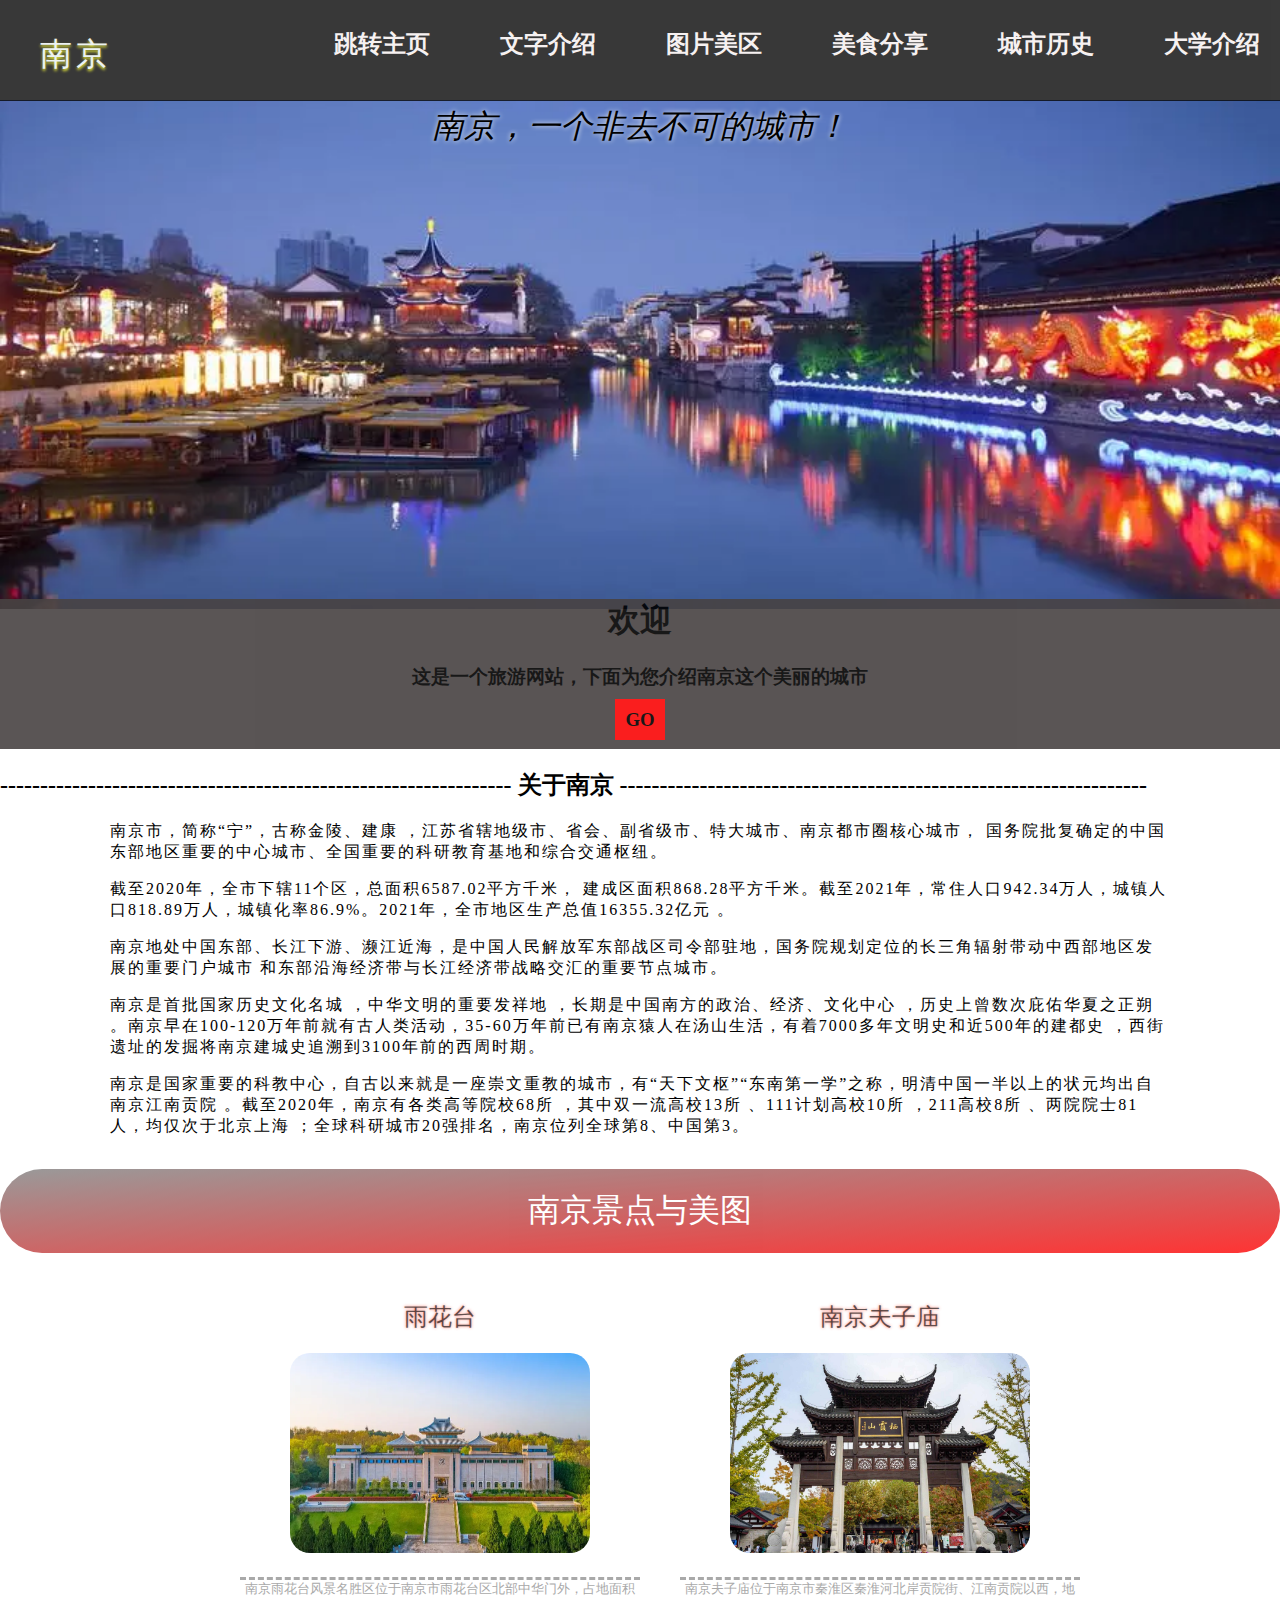
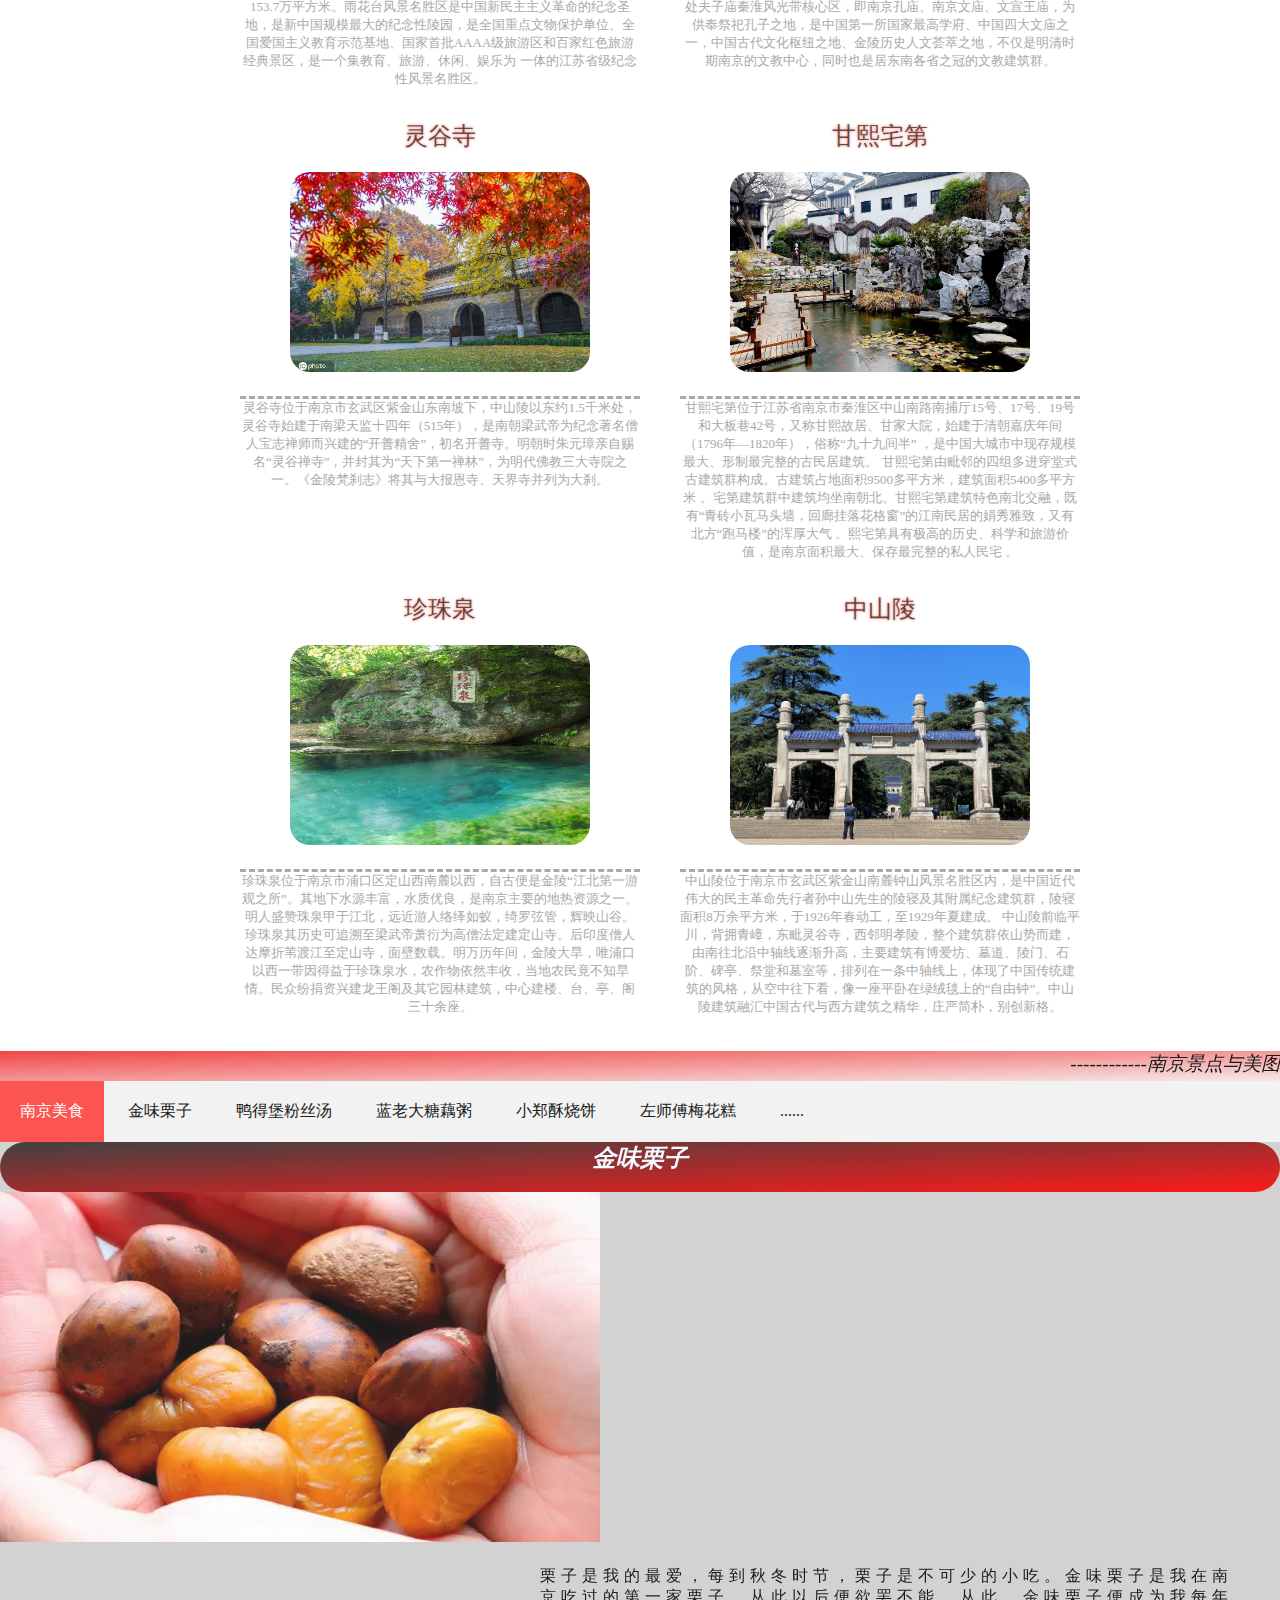
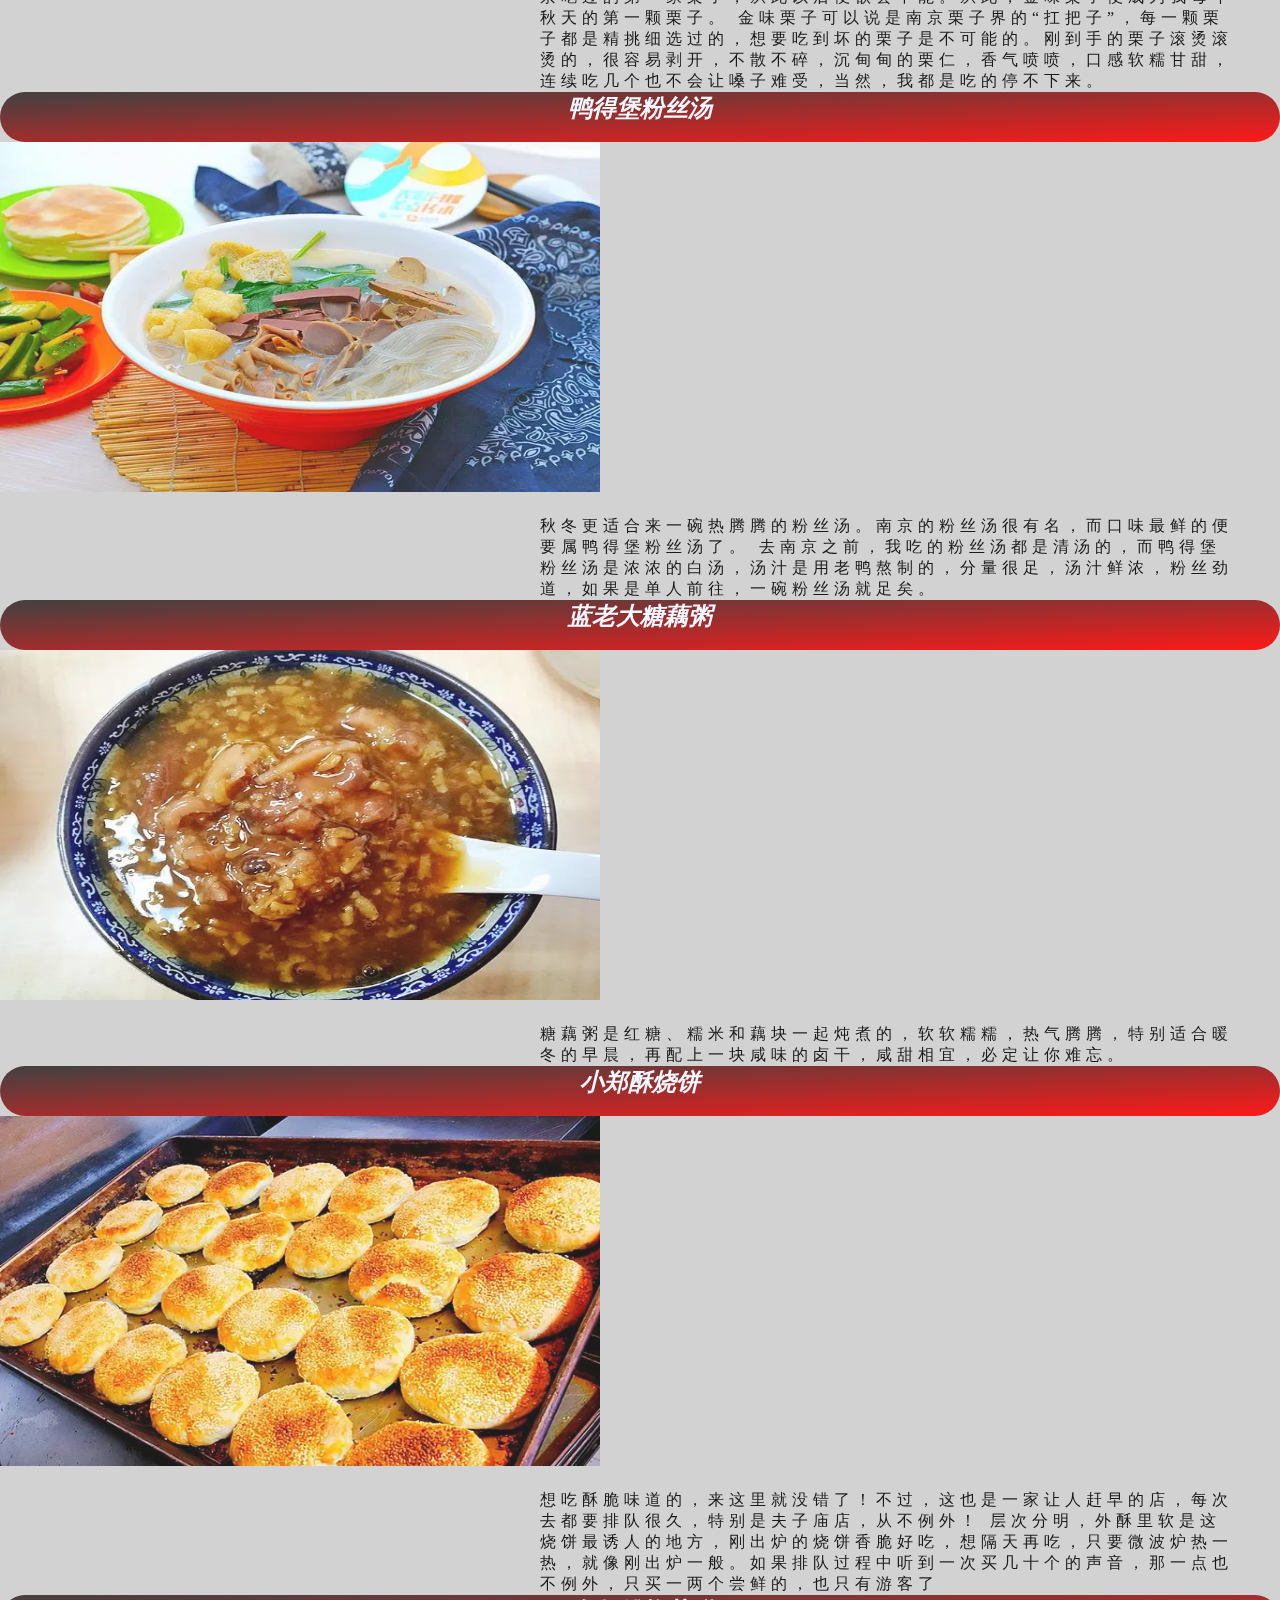
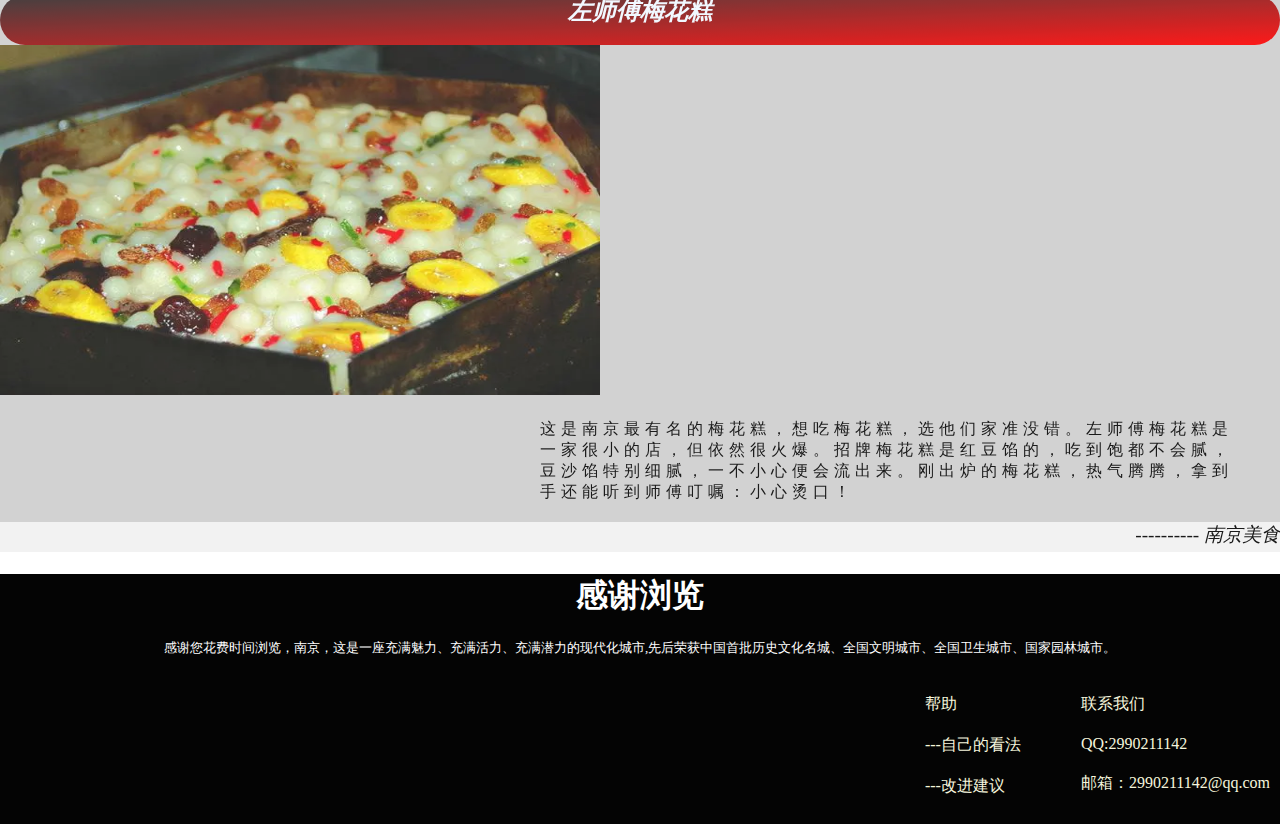
<file: 照片.html>
<!DOCTYPE html>
<html lang="en">
<head>
    <meta charset="UTF-8">
    <meta name="viewport" content="width=device-width, initial-scale=1.0">
    <meta http-equiv="X-UA-Compatible" content="IE=edge">
    <meta name="viewport" content="width=device-width, initial-scale=1.0">
    <title>南京景点</title>
    <style>
      body{
        margin: 0;
      }
        .zuo{
           
         
            display: block;
           
            height: 100px;
 width: 1370;
         margin: 0;
          
        }
        .zuobiaoge{
            background: rgb(7, 7, 7);
            list-style: none;
        opacity: 0.8;
      margin: 0;
      border: 0;
 

    }

            .zuobiaoge li{
                display: inline-block;
          margin-top: 8px;
             
            
        
            }
          .zuobiaoge .dierge:hover{
            background: rgb(247, 3, 3)
            ;
            border-radius: 20px;
          } 
          .one{
            text-align: center;
            font-size: xx-large;
            margin-top: 5px;
         font-style: oblique;
         text-shadow: 0 0 5px rgb(242, 244, 242);
    
          }   
          
       
         
          
          
      a{
        text-decoration-line: none;
        color: rgb(245, 238, 238);
    }    
        .diyige{
            color: rgb(232, 239, 239);
           font-weight: 500;
          font-size: xx-large;
          text-shadow: 0 2px 3px rgb(240, 244, 9);
        }
        .diyige:hover{
            font-size: xx-large;
            font-weight: bolder;
        }
        .dierge{
            float: right;
            margin-left: 50px;
            margin-right: 20px;
        }
        .nanjingshouyetu{
            z-index: -1;
            position: absolute;
        }
        .huangying{
      text-align: center;
background: rgb(72, 66, 66);
margin-top: 450px;
width:100%;
opacity: 0.9;
height: 150px;

        }
        .go{
            background: rgb(250, 6, 6);
            color: black;
padding: 10px;

        }
        .wenzijieshao{
margin-left: 110px;
margin-right: 110px;
margin-top: 10px;
font-size:medium;
font-weight: 400;    letter-spacing: 2px;
        }
       #meitu{
        text-align: center;
       background-image: linear-gradient(to right bottom,gray,red);
        padding: 20px;
        border-radius: 50px;
        color: rgb(255, 255, 255);
        opacity: 0.8;
        font-weight: 300;
        font-size: xx-large;
       
       }
       
       .tu img{
        border-bottom: 10px;
        border-color: gray;
        border-radius: 20px;
        margin: 20px;
        transition: width 0.8s,height 0.8s;
       }
       .tu img:hover{
        width: 320px;
        height: 220px;
       }
       ul{
        list-style: none;
       }
      .dierg{
        float: right;
            margin-left: 50px;
            margin-right: 20px;
      }
      .dierg:hover{
        background: rgb(7, 51, 245);
        border-radius: 20px;
        
      }
      .tu ul{
        text-align: center;
        display: inline-block;
width: 400px;

      }
      .tupianbiaoti{
        font-size: x-large;
        color: rgba(3, 3, 3, 0.626);
      text-shadow: 0 0 3px rgba(250, 40, 17, 0.603);

  
      }
      .tupianwenzijieshao{
        font-weight: 500;
        font-size: small;
        color: darkgray;
      border-style: dashed;
     border-bottom: 0;
   border-left: 0;
   border-right: 0;


      }

     .flex{
        display: flex;
        flex-wrap: wrap;
         justify-content:center;
     }



main{
    margin: 0;
}
.fadein{
    animation: fadeinL 2s linear 1;
    font-size: 18px;

}

@-webkit-keyframes fadeinL{
    0%{opacity:0;-webkit-transform:translateX(-100px);}
    100%{opacity:1;-webkit-transform:translateX(0);}
}
.one{
    animation: fadeinB 2s linear 1;
}
@-webkit-keyframes fadeinB{
    0%{opacity:0;-webkit-transform:translateY(100px);}
    100%{opacity:1;-webkit-transform:translateY(0);}
}

    </style>
    <link href="1.css" rel="stylesheet" type="text/css">
</head>
<body>
   
        <div class="zuo">
            <ul class="zuobiaoge">
                <li class="fadein" > <h1><a class="diyige" href="#">南</a></h1></li>
                <li  class="fadein"><h1><a class="diyige" href="#">京</a></h1></li>
                <li class="dierg"><h2><a href="daxue.html">大学介绍</a></h2></li>
                <li class="dierg"><h2><a href="城市历史.html#tiaozhuan4">城市历史</a></h2></li>
                <li class="dierge"><h2><a href="#guodu">美食分享</a></h2></li>
                <li class="dierge"><h2><a href="#meitu">图片美区</a></h2></li>
                <li class="dierge"><h2><a href="#tiaozhuan1">文字介绍</a></h2></li>
                <li class="dierg"><h2><a href="index.html" target="_blank">跳转主页</a></h2></li>
             
               
            </ul>
       </div>
     <img class="nanjingshouyetu" src="homework/南京首页图.webp" width="100%"> 
     <div class="one">
        南京，一个非去不可的城市！
     </div>
         <div class="huangying">
            <h1>欢迎</h1>
            <h3>这是一个旅游网站，下面为您介绍南京这个美丽的城市</h3>
            <h3 ><a class="go" href="#tiaozhuan1">GO</a></h3>
         </div>
   
        <h2 id="tiaozhuan1"> ----------------------------------------------------------------   关于南京 ------------------------------------------------------------------</h2> <div class="wenzijieshao">
        <p class="wnezi">南京市，简称“宁”，古称金陵、建康   ，江苏省辖地级市、省会、副省级市、特大城市、南京都市圈核心城市，   国务院批复确定的中国东部地区重要的中心城市、全国重要的科研教育基地和综合交通枢纽。 </p><p> 截至2020年，全市下辖11个区，总面积6587.02平方千米，  建成区面积868.28平方千米。截至2021年，常住人口942.34万人，城镇人口818.89万人，城镇化率86.9%。2021年，全市地区生产总值16355.32亿元  。<p>南京地处中国东部、长江下游、濒江近海，是中国人民解放军东部战区司令部驻地，国务院规划定位的长三角辐射带动中西部地区发展的重要门户城市  和东部沿海经济带与长江经济带战略交汇的重要节点城市。</p>
            <p> 南京是首批国家历史文化名城 ，中华文明的重要发祥地  ，长期是中国南方的政治、经济、文化中心 ，历史上曾数次庇佑华夏之正朔 。南京早在100-120万年前就有古人类活动，35-60万年前已有南京猿人在汤山生活，有着7000多年文明史和近500年的建都史 ，西街遗址的发掘将南京建城史追溯到3100年前的西周时期。</p>
       
           <p> 南京是国家重要的科教中心，自古以来就是一座崇文重教的城市，有“天下文枢”“东南第一学”之称，明清中国一半以上的状元均出自南京江南贡院 。截至2020年，南京有各类高等院校68所  ，其中双一流高校13所 、111计划高校10所  ，211高校8所 、两院院士81人，均仅次于北京上海 ；全球科研城市20强排名，南京位列全球第8、中国第3。 </p>
    </div>








<div class="tu" >
    <p id="meitu">南京景点与美图</p>






<div class="flex">
<div>
  <ul class="p1">
    <li class="tupianbiaoti">雨花台</li>
    <li>
    <img src="homework/雨花台.webp" width="300px" height="200px">
  </li> 
  <li class="tupianwenzijieshao">
    南京雨花台风景名胜区位于南京市雨花台区北部中华门外，占地面积153.7万平方米。雨花台风景名胜区是中国新民主主义革命的纪念圣地，是新中国规模最大的纪念性陵园，是全国重点文物保护单位、全国爱国主义教育示范基地、国家首批AAAA级旅游区和百家红色旅游经典景区，是一个集教育、旅游、休闲、娱乐为 一体的江苏省级纪念性风景名胜区。
  </li></ul>
 </div>
     <div>   
    <ul class="p2">
        <li class="tupianbiaoti">
            南京夫子庙
        </li>
        <li>
              <img src="homework/南京夫子庙.webp" width="300" height="200">
        </li>
        <li class="tupianwenzijieshao">
            南京夫子庙位于南京市秦淮区秦淮河北岸贡院街、江南贡院以西，地处夫子庙秦淮风光带核心区，即南京孔庙、南京文庙、文宣王庙，为供奉祭祀孔子之地，是中国第一所国家最高学府、中国四大文庙之一，中国古代文化枢纽之地、金陵历史人文荟萃之地，不仅是明清时期南京的文教中心，同时也是居东南各省之冠的文教建筑群。
        </li>
    </ul>
  </div>
  <div>
    <ul class="p3">
        <li class="tupianbiaoti">
           灵谷寺
        </li>
        <li>
     <img src="homework/灵谷寺.webp" width="300" height="200">
        </li>
        <li class="tupianwenzijieshao">
            灵谷寺位于南京市玄武区紫金山东南坡下，中山陵以东约1.5千米处，灵谷寺始建于南梁天监十四年（515年），是南朝梁武帝为纪念著名僧人宝志禅师而兴建的“开善精舍”，初名开善寺。明朝时朱元璋亲自赐名“灵谷禅寺”，并封其为“天下第一禅林”，为明代佛教三大寺院之一。《金陵梵刹志》将其与大报恩寺、天界寺并列为大刹。
        </li>
    </ul>
  </div>
   <div>
    <ul class="p3">
        <li class="tupianbiaoti">
            甘熙宅第
        </li>
        <li>
     <img src="homework/甘熙宅第.webp" width="300" height="200">
        </li>
        <li class="tupianwenzijieshao">
            甘熙宅第位于江苏省南京市秦淮区中山南路南捕厅15号、17号、19号和大板巷42号，又称甘熙故居、甘家大院，始建于清朝嘉庆年间（1796年—1820年），俗称“九十九间半” ，是中国大城市中现存规模最大、形制最完整的古民居建筑。
            甘熙宅第由毗邻的四组多进穿堂式古建筑群构成。古建筑占地面积9500多平方米，建筑面积5400多平方米  。宅第建筑群中建筑均坐南朝北。甘熙宅第建筑特色南北交融，既有“青砖小瓦马头墙，回廊挂落花格窗”的江南民居的娟秀雅致，又有北方“跑马楼”的浑厚大气 。熙宅第具有极高的历史、科学和旅游价值，是南京面积最大、保存最完整的私人民宅  。
        </li>
    </ul>
   </div>
   <div>
    <ul class="p3">
        <li class="tupianbiaoti">
            珍珠泉
        </li>
        <li>
     <img src="homework/珍珠泉.webp" width="300" height="200">
        </li>
        <li class="tupianwenzijieshao">
            珍珠泉位于南京市浦口区定山西南麓以西，自古便是金陵“江北第一游观之所”。其地下水源丰富，水质优良，是南京主要的地热资源之一。明人盛赞珠泉甲于江北，远近游人络绎如蚁，绮罗弦管，辉映山谷。
            珍珠泉其历史可追溯至梁武帝萧衍为高僧法定建定山寺。后印度僧人达摩折苇渡江至定山寺，面壁数载。明万历年间，金陵大旱，唯浦口以西一带因得益于珍珠泉水，农作物依然丰收，当地农民竟不知旱情。民众纷捐资兴建龙王阁及其它园林建筑，中心建楼、台、亭、阁三十余座。
        </li>
    </ul>
   </div>
  <div>
<ul class="p3">
    <li class="tupianbiaoti">
        中山陵
    </li>
    <li>
 <img src="homework/中山陵.webp" width="300" height="200">
    </li>
    <li class="tupianwenzijieshao">
        中山陵位于南京市玄武区紫金山南麓钟山风景名胜区内，是中国近代伟大的民主革命先行者孙中山先生的陵寝及其附属纪念建筑群，陵寝面积8万余平方米，于1926年春动工，至1929年夏建成。
中山陵前临平川，背拥青嶂，东毗灵谷寺，西邻明孝陵，整个建筑群依山势而建，由南往北沿中轴线逐渐升高，主要建筑有博爱坊、墓道、陵门、石阶、碑亭、祭堂和墓室等，排列在一条中轴线上，体现了中国传统建筑的风格，从空中往下看，像一座平卧在绿绒毯上的“自由钟”。中山陵建筑融汇中国古代与西方建筑之精华，庄严简朴，别创新格。
    </li>
</ul>
   </div>
   
</div>
</div>


<main >
   <div id="guodu">
<p>
    ------------南京景点与美图
</p>
   </div>


<div class="disange">
    <ul>
    <li><a class="active" href="#home">南京美食</a></li>
    <li><a href="#biaoti4">金味栗子</a></li>
    <li><a href="#contact">鸭得堡粉丝汤</a></li>
    <li><a href="#about">蓝老大糖藕粥</a></li>
    <li><a href="#abou">小郑酥烧饼</a></li>
    <li><a href="#abo">左师傅梅花糕</a></li>
    <li class="out"><a  href="#about">......</a>
       <div class="hidden">
        <a href="#k">
            明瓦廊香酥鸡蛋堡
        </a>
        <a href="#k">
            徐建萍汤包和鸡鸣汤包
        </a>
        <a href="#k">
            李记清真馆牛肉锅贴
        </a>
       </div>
    </li>
  </ul>
</div>


<div class="flex4">
<div class="disige">
    <ul>
        <li id="biaoti4">
            金味栗子
        </li>
       

        
        <li class="tupian4">
            <img src="homework/栗子.webp" width="600px" height="350px">
        </li>
        <li class="wenzi4">
            栗子是我的最爱，每到秋冬时节，栗子是不可少的小吃。金味栗子是我在南京吃过的第一家栗子，从此以后便欲罢不能。从此，金味栗子便成为我每年秋天的第一颗栗子。

金味栗子可以说是南京栗子界的“扛把子”，每一颗栗子都是精挑细选过的，想要吃到坏的栗子是不可能的。刚到手的栗子滚烫滚烫的，很容易剥开，不散不碎，沉甸甸的栗仁，香气喷喷，口感软糯甘甜，连续吃几个也不会让嗓子难受，当然，我都是吃的停不下来。
        </li>
    
    </ul>
</div>


<div class="disige">
    <ul>
        <li id="contact">
             <li id="biaoti4">
            鸭得堡粉丝汤
        </li>
        </li>
       
       

        
        <li class="tupian4">
            <img src="homework/粉丝.webp" width="600px" height="350px">
        </li>
        <li class="wenzi4">
            秋冬更适合来一碗热腾腾的粉丝汤。南京的粉丝汤很有名，而口味最鲜的便要属鸭得堡粉丝汤了。

            去南京之前，我吃的粉丝汤都是清汤的，而鸭得堡粉丝汤是浓浓的白汤，汤汁是用老鸭熬制的，分量很足，汤汁鲜浓，粉丝劲道，如果是单人前往，一碗粉丝汤就足矣。
        </li>
    
    </ul>
</div>
<div class="disige">
    <ul>
        <li id="about">
             <li id="biaoti4">
            蓝老大糖藕粥
        </li>
        </li>
       
       

        
        <li class="tupian4">
            <img src="homework/粥.webp" width="600px" height="350px">
        </li>
        <li class="wenzi4">
            糖藕粥是红糖、糯米和藕块一起炖煮的，软软糯糯，热气腾腾，特别适合暖冬的早晨，再配上一块咸味的卤干，咸甜相宜，必定让你难忘。


        </li>
    
    </ul>
</div>
<div class="disige">
    <ul>
        <li id="abou"> <li id="biaoti4">
            小郑酥烧饼
        </li>

        </li>
       
       

        
        <li class="tupian4">
            <img src="homework/饼干.webp" width="600px" height="350px">
        </li>
        <li class="wenzi4">
            想吃酥脆味道的，来这里就没错了！不过，这也是一家让人赶早的店，每次去都要排队很久，特别是夫子庙店，从不例外！

            层次分明，外酥里软是这烧饼最诱人的地方，刚出炉的烧饼香脆好吃，想隔天再吃，只要微波炉热一热，就像刚出炉一般。如果排队过程中听到一次买几十个的声音，那一点也不例外，只买一两个尝鲜的，也只有游客了
        </li>
    
    </ul>
</div>
<div class="disige">
    <ul>
        <li id="abo">
             <li id="biaoti4">
            左师傅梅花糕
        </li>
        </li>
       
       

        
        <li class="tupian4">
            <img src="homework/梅花糕.webp" width="600px" height="350px">
        </li>
        <li class="wenzi4">
            这是南京最有名的梅花糕，想吃梅花糕，选他们家准没错。左师傅梅花糕是一家很小的店，但依然很火爆。招牌梅花糕是红豆馅的，吃到饱都不会腻，豆沙馅特别细腻，一不小心便会流出来。刚出炉的梅花糕，热气腾腾，拿到手还能听到师傅叮嘱：小心烫口！
        </li>
    
    </ul>
</div>

</div>      

<div class="huise">

  <p>
    ---------- 南京美食
  </p> 

</div>


</main>
<div class="jiewei">

    <h1>感谢浏览</h1>
    <h2>
        感谢您花费时间浏览，南京，这是一座充满魅力、充满活力、充满潜力的现代化城市,先后荣获中国首批历史文化名城、全国文明城市、全国卫生城市、国家园林城市。
    </h2>
    <div class="flex5">
      
        
        <div>
            <ul>
                <li>
                     联系我们
                </li>
                <li>
                    QQ:2990211142
                  
                </li>
                <li>
                      邮箱：2990211142@qq.com
                </li>

            </ul>
           
        </div>
   <div>
            <ul><li>
                 帮助
            </li>
                <li>
                   ---自己的看法
                </li>
                <li>
                    ---改进建议
                </li>
            </ul>
           
        </div> </div>
</div>


</body>
</html>
</file>
<file: 1.css>
main #guodu{
height: 50px;
background: rgb(193, 186, 186);
background-image: linear-gradient(to right bottom,rgb(241, 48, 48),rgb(244, 231, 230));
z-index: -2;
height: 30px;
text-align: right;
   font-size: larger;
   font-weight: 100;
  font-style: italic;
}
main{
    background: rgba(176, 176, 176, 0.637);
    opacity: 0.9;
}
ul{
    list-style: none;
}

.disange{
    position: sticky;
   
}
 .disange ul {
    list-style-type: none;
    margin: 0;
    padding: 0;
  
    background-color: #f1f1f1;
  
   
  }
  
 .disange a {
    display: block;
    color: #000;
    padding: 20px 20px;
    text-decoration: none;
  }
  
.disange li {
    text-align: center;

    display: inline-block;
    
  
  }
  
 .disange li:last-child {
    border-bottom: none;
   
  }
  
.disange a.active {
    background-color: #fb413e;
    color: white;
  
  }
  
.disange a:hover:not(.active) {
    background-color: rgb(255, 0, 0);
    color: white;
  
  }
  .disange{
    margin: 0;
    position: sticky;
    top: 0;
    
  }
  .disige ul{
    margin: 0;
    padding: 0;
  }
  #flex2{
    display: flex;
  }
  #biaoti4{
    text-align: center;
    background: rgb(186, 183, 183);
    font-size: large;
    width:100%;
   height: 50px;
   font-size: x-large;
   font-style: italic;
   font-weight: bolder;
   color: aliceblue;
   background-image: linear-gradient(to right bottom,rgb(45, 44, 44),rgb(254, 0, 0));
   border-radius: 1000px;
  }
  .tupian4{
   
    float: left;
  }
  .wenzi4{
 float: right;
 width:700px;
 margin-left: 40px;
 margin-right: 40px;
 letter-spacing: 5px;
 margin-top: 20px;

  }
.flex4{
    display: flex;
    flex-direction: column;
}




.hidden{
   display: none;
   position: absolute;
   background: #f1f1f1;
   z-index: 5;
   width: 250px;
  
}

.out{
    position: relative;
    display: inline-block;
}
.out:hover .hidden{
    display: block;

}

.huise{
    background: #f1f1f1 ;
    height: 30px;
text-align: right;
   font-size: larger;
   font-weight: 100;
  font-style: italic;
}
  .jiewei{
    background: rgb(4, 4, 4);
    height: 250px;
}
.jiewei h1{
    text-align: center;
    color: white;
}
.jiewei h2{
    text-align: center;
    font-weight: 300;
    font-size: small;
    color: white;
}
.flex5{
    display: flex;
    color: beige;
  flex-direction: row-reverse;
}
.flex5 li{
    padding: 10px;

   
}
</file>
